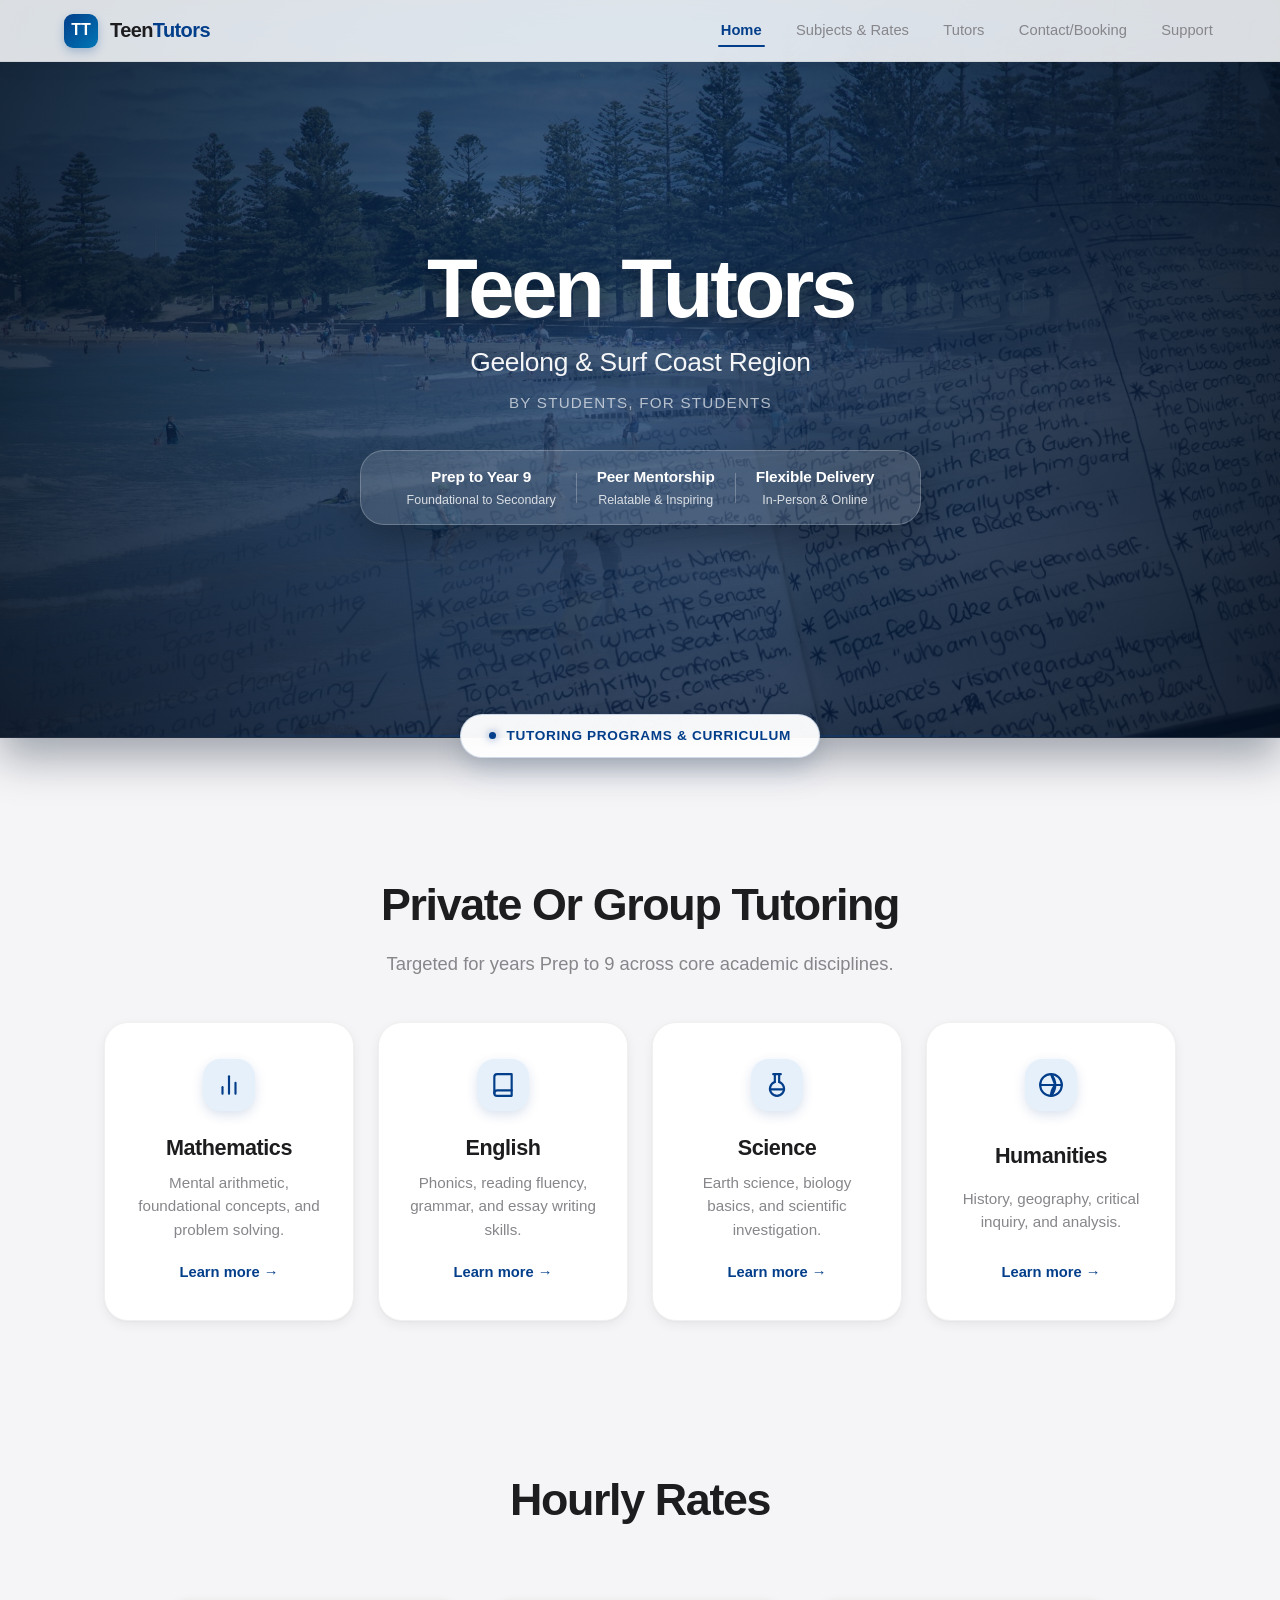
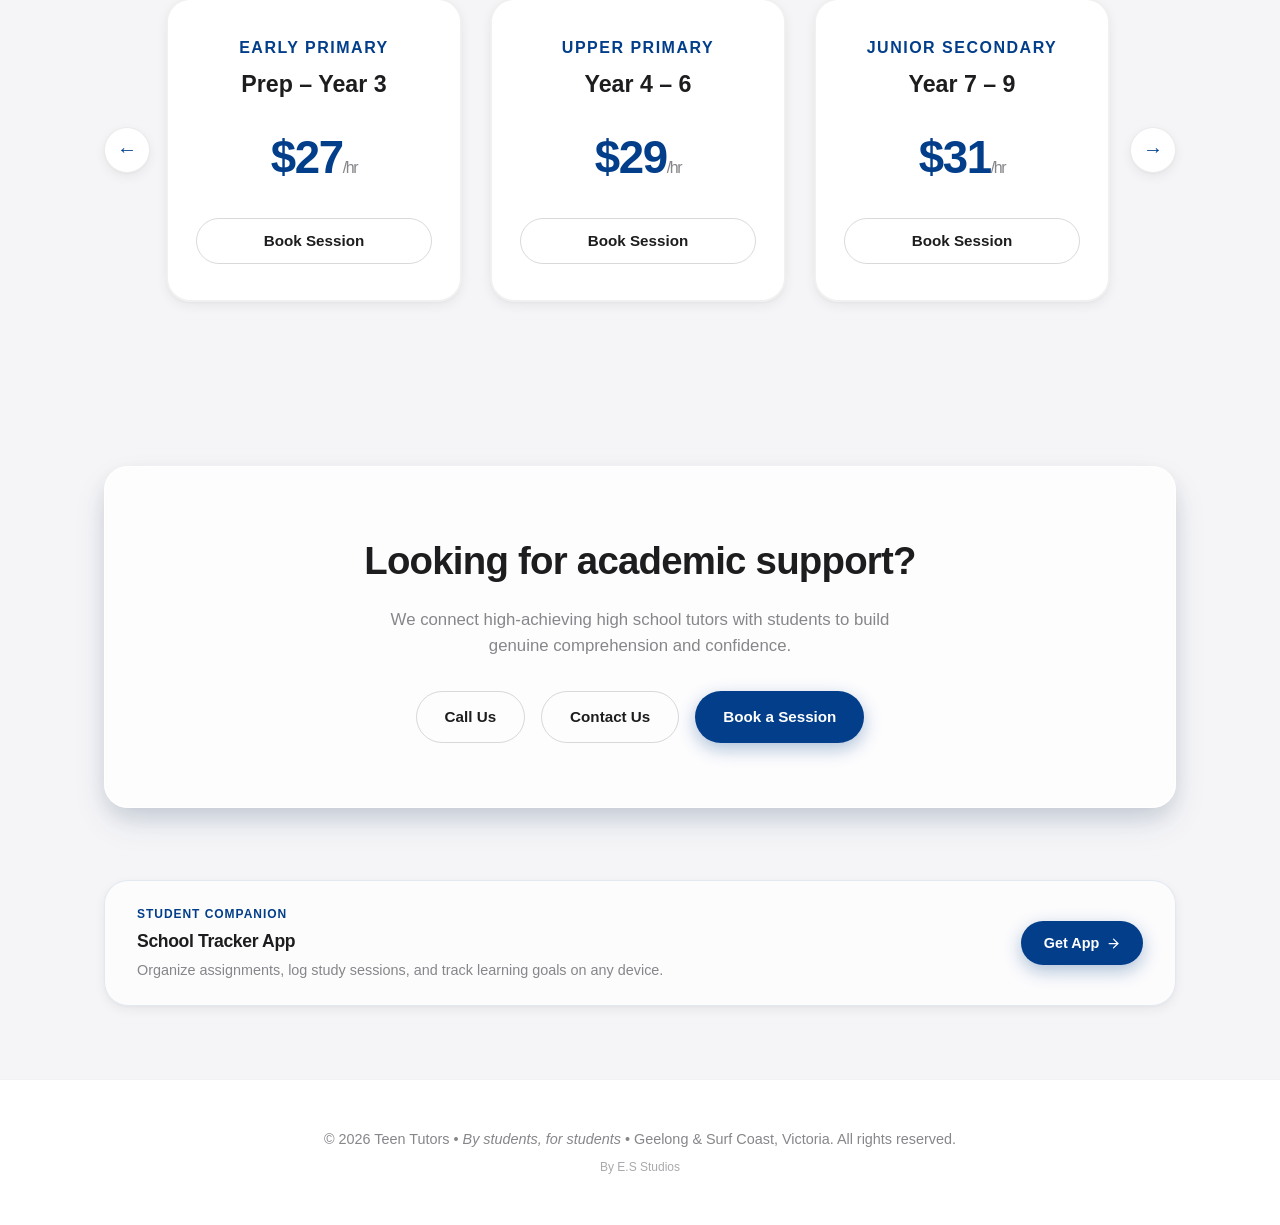
<file: index.html>
<!DOCTYPE html>
<html lang="en">
<head>
  <meta charset="UTF-8" />
  <meta name="viewport" content="width=device-width, initial-scale=1.0, viewport-fit=cover" />
  <meta name="theme-color" content="#ffffff" />
  <meta name="description" content="Teen Tutors - By students, for students. Private and group tutoring for years Prep to 9 in the Geelong & Surf Coast Region." />
  <title>Teen Tutors | Geelong & Surf Coast</title>
  
  <link rel="preload" as="image" href="storyline-time-limit.jpg" />
  <link rel="preload" as="image" href="6b6f5709-e9af-4224-b2c2-bf3aded32ff0.jpg" />

  <style>
    :root {
      --primary-blue: #023e8a;
      --primary-blue-hover: #012a5e;
      --primary-blue-light: #e6f0fa;
      --bg-color: #f5f5f7;
      --text-main: #1d1d1f;
      --text-muted: #86868b;
      --border-glass: rgba(255, 255, 255, 0.75);
      --glass-bg: rgba(255, 255, 255, 0.85);
      --white: #ffffff;
      --shadow-sm: 0 4px 12px rgba(0, 0, 0, 0.06), 0 1px 3px rgba(0, 0, 0, 0.04);
      --shadow-md: 0 16px 36px -4px rgba(2, 62, 138, 0.12), 0 10px 24px -2px rgba(0, 0, 0, 0.12);
      --shadow-lg: 0 28px 64px -8px rgba(2, 62, 138, 0.18), 0 20px 40px -4px rgba(0, 0, 0, 0.16);
      --radius-sm: 12px;
      --radius-md: 18px;
      --radius-lg: 24px;
      --radius-pill: 9999px;
      --font: -apple-system, BlinkMacSystemFont, "SF Pro Display", "SF Pro Text", "Segoe UI", Roboto, Helvetica, Arial, sans-serif;
    }

    *, *::before, *::after {
      box-sizing: border-box;
      margin: 0;
      padding: 0;
      -webkit-tap-highlight-color: transparent;
    }

    html { scroll-behavior: smooth; }

    body {
      font-family: var(--font);
      background-color: var(--bg-color);
      color: var(--text-main);
      line-height: 1.55;
      overflow-x: hidden;
      width: 100%;
      min-height: 100vh;
      display: flex;
      flex-direction: column;
      -webkit-font-smoothing: antialiased;
      -moz-osx-font-smoothing: grayscale;
      text-rendering: optimizeLegibility;
    }

    main {
      flex: 1 0 auto;
      width: 100%;
    }

    /* Single-Page Application View Routing */
    .view {
      display: none;
      opacity: 0;
      transform: translateY(12px);
      transition: opacity 0.4s cubic-bezier(0.16, 1, 0.3, 1), transform 0.4s cubic-bezier(0.16, 1, 0.3, 1);
      will-change: opacity, transform;
    }
    
    .view.active {
      display: block;
      opacity: 1;
      transform: translateY(0);
    }
    .navbar {
      position: fixed;
      top: 0; left: 0; right: 0;
      width: 100%;
      background: var(--glass-bg);
      backdrop-filter: blur(24px) saturate(180%);
      -webkit-backdrop-filter: blur(24px) saturate(180%);
      z-index: 1000;
      border-bottom: 1px solid rgba(0, 0, 0, 0.06);
      box-shadow: 0 4px 20px rgba(0, 0, 0, 0.05);
    }

    .nav-container {
      max-width: 1200px;
      margin: 0 auto;
      padding: 0.85rem 1.5rem;
      display: flex;
      justify-content: space-between;
      align-items: center;
    }

    .brand {
      display: flex; align-items: center; gap: 0.75rem;
      cursor: pointer; user-select: none;
    }

    .brand-icon {
      width: 34px; height: 34px;
      background: linear-gradient(135deg, #023e8a 0%, #0077b6 100%);
      border-radius: 9px; display: flex; align-items: center; justify-content: center;
      color: var(--white); font-weight: 800; font-size: 1rem;
      box-shadow: 0 4px 10px rgba(2, 62, 138, 0.25);
    }

    .brand-text { font-size: 1.25rem; font-weight: 700; color: var(--text-main); letter-spacing: -0.03em; }
    .brand-text .highlight { color: var(--primary-blue); }

    .nav-links { display: flex; gap: 1.75rem; list-style: none; align-items: center; }
    .nav-links a {
      text-decoration: none; color: var(--text-muted); font-weight: 500;
      font-size: 0.92rem; transition: color 0.2s ease; cursor: pointer;
      padding: 0.4rem 0.2rem; position: relative;
    }
    .nav-links a:hover, .nav-links a.active { color: var(--primary-blue); }
    .nav-links a.active { font-weight: 600; }
    .nav-links a.active::after {
      content: ""; position: absolute; bottom: -2px; left: 0; right: 0;
      height: 2px; background: var(--primary-blue); border-radius: 2px;
    }

    .nav-hamburger {
      display: none; background: transparent; border: none; cursor: pointer;
      padding: 0.5rem; border-radius: 8px; flex-direction: column; gap: 5px; z-index: 1100;
    }
    .nav-hamburger span {
      display: block; width: 22px; height: 2px; background-color: var(--text-main);
      border-radius: 2px; transition: transform 0.3s ease, opacity 0.3s ease;
    }
    .nav-hamburger.open span:nth-child(1) { transform: translateY(7px) rotate(45deg); }
    .nav-hamburger.open span:nth-child(2) { opacity: 0; }
    .nav-hamburger.open span:nth-child(3) { transform: translateY(-7px) rotate(-45deg); }

    .mobile-menu-drawer {
      display: none; position: fixed; top: 60px; left: 0; right: 0;
      background: rgba(255, 255, 255, 0.96); backdrop-filter: blur(28px) saturate(180%);
      -webkit-backdrop-filter: blur(28px) saturate(180%);
      border-bottom: 1px solid rgba(0, 0, 0, 0.08); padding: 1.5rem 2rem 2rem;
      flex-direction: column; gap: 1rem; box-shadow: 0 16px 36px rgba(0, 0, 0, 0.12);
      z-index: 999; transform: translateY(-10px); opacity: 0;
      transition: transform 0.3s cubic-bezier(0.16, 1, 0.3, 1), opacity 0.3s ease;
      will-change: transform, opacity;
    }
    .mobile-menu-drawer.open { display: flex; transform: translateY(0); opacity: 1; }
    .mobile-menu-drawer a {
      font-size: 1.15rem; font-weight: 600; color: var(--text-main);
      text-decoration: none; padding: 0.75rem 0.5rem; border-radius: 10px;
    }
    .mobile-menu-drawer a.active { color: var(--primary-blue); background: var(--primary-blue-light); }
    .hero {
      position: relative; min-height: 82vh; max-height: 850px;
      display: flex; align-items: center; justify-content: center; text-align: center;
      background-color: #031124; overflow: hidden; padding: 6.5rem 1.5rem 4.5rem;
      border-bottom: 1px solid rgba(255, 255, 255, 0.12); box-shadow: 0 20px 40px rgba(3, 17, 36, 0.35);
    }
    .hero::before {
      content: ""; position: absolute; inset: 0;
      background: url('storyline-time-limit.jpg') center/cover no-repeat;
      filter: saturate(35%) brightness(0.7);
      mask-image: linear-gradient(to top left, black 30%, transparent 75%);
      -webkit-mask-image: linear-gradient(to top left, black 30%, transparent 75%); z-index: 1;
    }
    .hero::after {
      content: ""; position: absolute; inset: 0;
      background: url('6b6f5709-e9af-4224-b2c2-bf3aded32ff0.jpg') center/cover no-repeat;
      filter: saturate(45%) brightness(0.75);
      mask-image: linear-gradient(to bottom right, black 30%, transparent 75%);
      -webkit-mask-image: linear-gradient(to bottom right, black 30%, transparent 75%); z-index: 2;
    }
    .hero-overlay {
      position: absolute; inset: 0;
      background: radial-gradient(circle at center, rgba(2, 62, 138, 0.45) 0%, rgba(3, 17, 36, 0.85) 100%); z-index: 3;
    }
    .hero-content { position: relative; z-index: 4; max-width: 850px; margin: 0 auto; padding: 1.5rem; }
    .hero h1 {
      color: var(--white); font-size: clamp(2.6rem, 7.5vw, 5.2rem); font-weight: 800;
      letter-spacing: -0.04em; line-height: 1.08; margin-bottom: 0.5rem;
      text-shadow: 0 4px 20px rgba(0, 0, 0, 0.35);
    }
    .hero .subtitle {
      color: rgba(255, 255, 255, 0.95); font-size: clamp(1.2rem, 3vw, 1.65rem);
      font-weight: 400; letter-spacing: -0.01em; margin-bottom: 0.5rem;
    }
    .hero-motto {
      color: rgba(255, 255, 255, 0.65); font-size: 0.95rem; font-weight: 500;
      letter-spacing: 0.08em; text-transform: uppercase; margin-bottom: 2.25rem;
    }
    
    .hero-feature-dock {
      display: inline-flex; align-items: center;
      background: rgba(255, 255, 255, 0.12); backdrop-filter: blur(20px) saturate(180%);
      -webkit-backdrop-filter: blur(20px) saturate(180%);
      border: 1px solid rgba(255, 255, 255, 0.22); border-radius: var(--radius-lg);
      padding: 0.85rem 1.6rem; box-shadow: 0 16px 36px rgba(0, 0, 0, 0.28); max-width: 100%;
    }
    .feature-item { display: flex; flex-direction: column; align-items: center; padding: 0 1.25rem; text-align: center; }
    .feature-label { color: var(--white); font-size: 0.96rem; font-weight: 700; letter-spacing: -0.01em; }
    .feature-sub { color: rgba(255, 255, 255, 0.8); font-size: 0.78rem; font-weight: 400; margin-top: 2px; }
    .feature-divider { width: 1px; height: 30px; background: rgba(255, 255, 255, 0.25); }

    .section-break-container {
      position: relative; width: 100%; display: flex; align-items: center; justify-content: center;
      margin-top: -24px; margin-bottom: 2.5rem; z-index: 10; padding: 0 1.5rem;
    }
    .section-break-line {
      position: absolute; top: 50%; left: 8%; right: 8%; height: 2px;
      background: linear-gradient(90deg, transparent 0%, rgba(2, 62, 138, 0.2) 20%, rgba(2, 62, 138, 0.55) 50%, rgba(2, 62, 138, 0.2) 80%, transparent 100%);
      transform: translateY(-50%); z-index: 1;
    }
    .section-break-badge {
      position: relative; z-index: 2; background: rgba(255, 255, 255, 0.96);
      backdrop-filter: blur(20px); -webkit-backdrop-filter: blur(20px);
      border: 1.5px solid rgba(2, 62, 138, 0.18); border-radius: var(--radius-pill);
      padding: 0.65rem 1.75rem; box-shadow: var(--shadow-md);
      display: inline-flex; align-items: center; gap: 0.65rem; color: var(--primary-blue);
      font-size: 0.85rem; font-weight: 700; letter-spacing: 0.05em; text-transform: uppercase;
    }
    .section-break-badge .break-dot { width: 7px; height: 7px; border-radius: 50%; background: var(--primary-blue); box-shadow: 0 0 8px rgba(2, 62, 138, 0.6); }

    .container { width: 100%; max-width: 1120px; margin: 0 auto; padding: 0 1.5rem; }
    .section { padding: 4.5rem 0; }
    .section-header { text-align: center; margin-bottom: 2.75rem; }
    .section-header h2 { font-size: clamp(2rem, 4.5vw, 2.8rem); letter-spacing: -0.03em; font-weight: 700; margin-bottom: 0.65rem; color: var(--text-main); }
    .section-header p { color: var(--text-muted); font-size: clamp(1rem, 2vw, 1.15rem); max-width: 650px; margin: 0 auto; }

    .grid-4 { display: grid; grid-template-columns: repeat(auto-fit, minmax(220px, 1fr)); gap: 1.5rem; }
    .grid-3 { display: grid; grid-template-columns: repeat(auto-fit, minmax(290px, 1fr)); gap: 1.75rem; }
    .subject-ribbon-stage {
      background: var(--white);
      border-radius: var(--radius-lg);
      border: 1px solid rgba(0, 0, 0, 0.07);
      box-shadow: var(--shadow-sm);
      overflow: hidden;
      margin-bottom: 3.5rem;
    }

    .subject-ribbon-layout {
      display: grid;
      grid-template-columns: 290px 1fr;
      min-height: 560px;
    }

    /* LEFT: Persistent Subject Ribbon Rail */
    .subject-ribbon {
      background: #fafafc;
      border-right: 1px solid rgba(0, 0, 0, 0.06);
      padding: 1.25rem 0.85rem;
      display: flex;
      flex-direction: column;
      gap: 0.35rem;
      user-select: none;
    }

    .ribbon-header {
      display: flex;
      align-items: center;
      justify-content: space-between;
      padding: 0.35rem 0.75rem 0.85rem;
      border-bottom: 1px solid rgba(0, 0, 0, 0.05);
      margin-bottom: 0.35rem;
    }

    .ribbon-header-title {
      font-size: 0.75rem;
      font-weight: 700;
      color: var(--text-muted);
      text-transform: uppercase;
      letter-spacing: 0.08em;
    }

    .ribbon-header-badge {
      font-size: 0.7rem;
      font-weight: 700;
      color: var(--primary-blue);
      background: var(--primary-blue-light);
      padding: 0.15rem 0.55rem;
      border-radius: var(--radius-pill);
    }

    .ribbon-item {
      display: flex;
      align-items: center;
      gap: 0.85rem;
      width: 100%;
      padding: 0.75rem 0.95rem;
      border-radius: var(--radius-sm);
      border: 1.5px solid transparent;
      background: transparent;
      cursor: pointer;
      text-align: left;
      position: relative;
      transition: all 0.22s cubic-bezier(0.16, 1, 0.3, 1);
      font-family: inherit;
    }

    .ribbon-item:hover {
      background: rgba(0, 0, 0, 0.035);
    }

    .ribbon-item:focus-visible {
      outline: 2px solid var(--primary-blue);
      outline-offset: 2px;
    }

    .ribbon-item.active {
      background: var(--white);
      border-color: var(--item-accent-border, rgba(2, 62, 138, 0.18));
      box-shadow: 0 4px 14px var(--item-accent-shadow, rgba(2, 62, 138, 0.08));
    }

    .ribbon-item.active::before {
      content: "";
      position: absolute;
      left: 0;
      top: 20%;
      bottom: 20%;
      width: 3.5px;
      border-radius: 0 4px 4px 0;
      background: var(--item-accent, var(--primary-blue));
    }

    .ribbon-item-icon {
      width: 34px;
      height: 34px;
      border-radius: 8px;
      display: flex;
      align-items: center;
      justify-content: center;
      flex-shrink: 0;
      background: rgba(0, 0, 0, 0.04);
      color: var(--text-muted);
      transition: all 0.2s ease;
    }

    .ribbon-item.active .ribbon-item-icon {
      background: var(--item-accent-bg, var(--primary-blue-light));
      color: var(--item-accent, var(--primary-blue));
    }

    .ribbon-item-text {
      display: flex;
      flex-direction: column;
      overflow: hidden;
    }

    .ribbon-item-name {
      font-size: 0.94rem;
      font-weight: 600;
      color: var(--text-main);
      line-height: 1.25;
      white-space: nowrap;
      text-overflow: ellipsis;
      overflow: hidden;
    }

    .ribbon-item.active .ribbon-item-name {
      color: var(--item-accent, var(--primary-blue));
      font-weight: 700;
    }

    .ribbon-item-meta {
      font-size: 0.74rem;
      color: var(--text-muted);
      margin-top: 2px;
    }

    /* RIGHT: Expanded Main Content Pane */
    .subject-display-pane {
      padding: clamp(1.75rem, 3.5vw, 2.75rem);
      display: flex;
      flex-direction: column;
      gap: 1.75rem;
      position: relative;
      min-height: 540px;
    }

    .subject-pane-content {
      opacity: 1;
      transform: translateX(0);
      transition: opacity 0.22s cubic-bezier(0.16, 1, 0.3, 1), transform 0.22s cubic-bezier(0.16, 1, 0.3, 1);
      display: flex;
      flex-direction: column;
      gap: 1.75rem;
    }

    .subject-pane-content.is-switching {
      opacity: 0;
      transform: translateX(10px);
    }

    .subject-context-crumb {
      display: inline-flex;
      align-items: center;
      gap: 0.45rem;
      font-size: 0.78rem;
      font-weight: 600;
      text-transform: uppercase;
      letter-spacing: 0.06em;
      color: var(--text-muted);
    }

    .subject-context-crumb .crumb-active {
      color: var(--primary-blue);
    }

    .subject-hero-banner {
      display: flex;
      flex-direction: column;
      gap: 0.65rem;
      padding-bottom: 1.5rem;
      border-bottom: 1px solid rgba(0, 0, 0, 0.06);
    }

    .subject-title-lockup {
      display: flex;
      align-items: center;
      gap: 0.85rem;
    }

    .subject-badge-icon {
      width: 44px;
      height: 44px;
      border-radius: var(--radius-sm);
      background: var(--primary-blue-light);
      color: var(--primary-blue);
      display: flex;
      align-items: center;
      justify-content: center;
      flex-shrink: 0;
    }

    .subject-hero-banner h2 {
      font-size: clamp(1.6rem, 3vw, 2.2rem);
      font-weight: 800;
      letter-spacing: -0.02em;
      color: var(--text-main);
      margin: 0;
    }

    .subject-tagline {
      font-size: 1.05rem;
      font-weight: 500;
      color: var(--primary-blue);
    }

    .subject-overview-p {
      font-size: 0.98rem;
      color: var(--text-muted);
      line-height: 1.6;
      max-width: 780px;
    }

    /* Strands Grid */
    .strands-section-header {
      display: flex;
      align-items: center;
      justify-content: space-between;
    }

    .strands-section-header h3 {
      font-size: 1.15rem;
      font-weight: 700;
      letter-spacing: -0.01em;
      color: var(--text-main);
    }

    .strands-grid {
      display: grid;
      grid-template-columns: repeat(auto-fit, minmax(260px, 1fr));
      gap: 1.25rem;
    }

    .strand-card {
      background: #fafafc;
      border: 1px solid rgba(0, 0, 0, 0.06);
      border-radius: var(--radius-md);
      padding: 1.4rem 1.35rem;
      display: flex;
      flex-direction: column;
      gap: 0.75rem;
      cursor: pointer;
      transition: all 0.28s cubic-bezier(0.16, 1, 0.3, 1);
    }

    .strand-card:hover {
      background: var(--white);
      border-color: rgba(2, 62, 138, 0.2);
      box-shadow: var(--shadow-md);
      transform: translateY(-3px);
    }

    .strand-top-meta {
      display: flex;
      justify-content: space-between;
      align-items: center;
    }

    .strand-year-pill {
      display: inline-block;
      background: rgba(2, 62, 138, 0.08);
      color: var(--primary-blue);
      font-size: 0.72rem;
      font-weight: 700;
      text-transform: uppercase;
      letter-spacing: 0.04em;
      padding: 0.22rem 0.65rem;
      border-radius: var(--radius-pill);
    }

    .strand-title {
      font-size: 1.15rem;
      font-weight: 700;
      color: var(--text-main);
      letter-spacing: -0.01em;
    }

    .strand-desc {
      font-size: 0.9rem;
      color: var(--text-muted);
      line-height: 1.5;
      display: -webkit-box;
      -webkit-line-clamp: 3;
      -webkit-box-orient: vertical;
      overflow: hidden;
    }

    .strand-action {
      margin-top: auto;
      padding-top: 0.5rem;
      display: inline-flex;
      align-items: center;
      gap: 0.4rem;
      font-size: 0.86rem;
      font-weight: 700;
      color: var(--primary-blue);
    }

    .strand-action svg {
      transition: transform 0.2s ease;
    }

    .strand-card:hover .strand-action svg {
      transform: translateX(3px);
    }
    .subject-guideline-note {
      max-width: 860px;
      margin: 2rem auto 0;
      padding: 1.35rem 1.85rem;
      background: rgba(255, 255, 255, 0.85);
      backdrop-filter: blur(16px);
      -webkit-backdrop-filter: blur(16px);
      border: 1px solid rgba(2, 62, 138, 0.12);
      border-left: 4px solid var(--primary-blue);
      border-radius: var(--radius-md);
      display: flex;
      gap: 1.25rem;
      align-items: flex-start;
      box-shadow: var(--shadow-sm);
    }

    .guideline-quote-icon {
      color: var(--primary-blue);
      opacity: 0.7;
      flex-shrink: 0;
      margin-top: 3px;
    }

    .guideline-quote-body {
      display: flex;
      flex-direction: column;
      gap: 0.45rem;
    }

    .guideline-text {
      font-size: 0.94rem;
      color: var(--text-main);
      font-style: italic;
      line-height: 1.6;
    }

    .guideline-author {
      font-size: 0.84rem;
      font-weight: 700;
      color: var(--primary-blue);
      letter-spacing: 0.02em;
    }

    .guideline-role {
      font-weight: 500;
      color: var(--text-muted);
    }

    /* Structured Learning & Pomodoro Grid */
    .session-structure-grid {
      display: grid;
      grid-template-columns: repeat(auto-fit, minmax(320px, 1fr));
      gap: 1.75rem;
      margin-top: 3.5rem;
    }

    .learning-science-card {
      background: var(--white);
      border-radius: var(--radius-lg);
      padding: 2.2rem 2rem;
      border: 1px solid rgba(0, 0, 0, 0.06);
      box-shadow: var(--shadow-sm);
      display: flex;
      flex-direction: column;
      justify-content: space-between;
      gap: 1.5rem;
    }

    .science-badge {
      display: inline-flex;
      align-items: center;
      gap: 0.5rem;
      background: var(--primary-blue-light);
      color: var(--primary-blue);
      font-size: 0.78rem;
      font-weight: 700;
      text-transform: uppercase;
      letter-spacing: 0.06em;
      padding: 0.35rem 0.85rem;
      border-radius: var(--radius-pill);
      margin-bottom: 0.85rem;
    }

    .pomodoro-cycle-row {
      display: flex;
      align-items: center;
      gap: 0.65rem;
      flex-wrap: wrap;
      margin: 1.25rem 0;
      padding: 0.9rem 1.1rem;
      background: #fafafc;
      border-radius: var(--radius-md);
      border: 1px solid rgba(0, 0, 0, 0.05);
    }

    .pomodoro-pill {
      padding: 0.4rem 0.8rem;
      border-radius: var(--radius-sm);
      font-size: 0.82rem;
      font-weight: 700;
      display: inline-flex;
      align-items: center;
      gap: 0.4rem;
    }

    .pomodoro-pill.work {
      background: #e6f0fa;
      color: #023e8a;
      border: 1px solid rgba(2, 62, 138, 0.15);
    }

    .pomodoro-pill.rest {
      background: #ecfdf5;
      color: #047857;
      border: 1px solid rgba(4, 120, 87, 0.15);
    }

    .pomodoro-pill.long-rest {
      background: #f5f3ff;
      color: #6d28d9;
      border: 1px solid rgba(109, 40, 217, 0.15);
    }

    .science-citations {
      margin-top: 1.25rem;
      padding-top: 1.25rem;
      border-top: 1px solid rgba(0, 0, 0, 0.06);
      display: flex;
      flex-direction: column;
      gap: 0.6rem;
    }

    .citation-link {
      display: inline-flex;
      align-items: center;
      gap: 0.45rem;
      font-size: 0.82rem;
      color: var(--primary-blue);
      text-decoration: none;
      font-weight: 600;
      line-height: 1.4;
    }

    .citation-link:hover {
      text-decoration: underline;
    }
    .bouncy-modal-overlay {
      position: fixed; inset: 0; background: rgba(0, 0, 0, 0.4);
      backdrop-filter: blur(8px); -webkit-backdrop-filter: blur(8px);
      z-index: 2000; display: flex; align-items: center; justify-content: center;
      padding: 1.5rem; opacity: 0; pointer-events: none;
      transition: opacity 0.3s ease;
      will-change: opacity;
    }
    .bouncy-modal-overlay.open { opacity: 1; pointer-events: auto; }
    
    .bouncy-modal-content {
      background: rgba(255, 255, 255, 0.95);
      backdrop-filter: blur(30px) saturate(200%); -webkit-backdrop-filter: blur(30px) saturate(200%);
      border-radius: var(--radius-lg); width: 100%; max-width: 600px; padding: 2.5rem;
      box-shadow: 0 40px 80px rgba(0,0,0,0.2); border: 1px solid rgba(255,255,255,0.4);
      transform: scale(0.85) translateY(40px) rotate(-2deg);
      transition: transform 0.6s cubic-bezier(0.34, 1.56, 0.64, 1);
      position: relative; max-height: 90vh; overflow-y: auto;
      will-change: transform;
    }
    .bouncy-modal-overlay.open .bouncy-modal-content {
      transform: scale(1) translateY(0) rotate(0);
    }

    .modal-close-btn {
      position: absolute; top: 1.5rem; right: 1.5rem; width: 36px; height: 36px;
      border-radius: 50%; background: rgba(0,0,0,0.05); border: none; cursor: pointer;
      display: flex; align-items: center; justify-content: center; color: var(--text-main);
      transition: all 0.2s ease;
    }
    .modal-close-btn:hover { background: rgba(0,0,0,0.1); transform: scale(1.1); }

    .modal-years {
      display: inline-block; background: var(--primary-blue-light); color: var(--primary-blue);
      font-size: 0.75rem; font-weight: 700; text-transform: uppercase; letter-spacing: 0.05em;
      padding: 0.3rem 0.75rem; border-radius: var(--radius-pill); margin-bottom: 1rem;
    }
    .modal-desc { font-size: 1.05rem; color: var(--text-main); margin-bottom: 1.25rem; line-height: 1.6; }
    .modal-quote {
      background: rgba(0,0,0,0.03); border-left: 3px solid var(--primary-blue);
      padding: 1.25rem; font-style: italic; color: #4a5c75; font-size: 0.95rem; margin-bottom: 1.5rem;
      border-radius: 0 8px 8px 0;
    }

    .tutor-assigned { margin-bottom: 1.5rem; }
    .tutor-assigned-label {
      display: block; font-size: 0.8rem; font-weight: 700; color: var(--text-muted);
      text-transform: uppercase; margin-bottom: 0.75rem;
    }
    .tutor-chip {
      display: inline-flex; align-items: center; gap: 0.5rem;
      background: var(--white); border: 1px solid rgba(0,0,0,0.1);
      padding: 0.25rem 0.85rem 0.25rem 0.25rem; border-radius: var(--radius-pill);
      font-size: 0.9rem; font-weight: 600; color: var(--text-main);
      box-shadow: 0 2px 6px rgba(0,0,0,0.04);
    }
    .tutor-chip.no-tutor {
      background: transparent; border: 1.5px dashed rgba(0,0,0,0.2);
      color: var(--text-muted); padding: 0.5rem 1rem; box-shadow: none; font-weight: 500;
    }
    .tutor-avatar {
      width: 28px; height: 28px; border-radius: 50%;
      background: var(--primary-blue); color: var(--white);
      display: flex; align-items: center; justify-content: center; font-size: 0.8rem;
    }
    
    .tutor-chip-interactive {
      transition: background-color 0.2s, border-color 0.2s, transform 0.2s;
    }
    .tutor-chip-interactive:hover {
      background: var(--primary-blue-light);
      border-color: rgba(2, 62, 138, 0.4);
      transform: translateY(-2px);
    }

    .pdf-link {
      display: inline-flex; align-items: center; gap: 0.5rem;
      font-size: 0.9rem; font-weight: 700; color: var(--primary-blue); text-decoration: none;
      background: rgba(2, 62, 138, 0.05); padding: 0.75rem 1.25rem; border-radius: var(--radius-sm);
      transition: background 0.2s;
    }
    .pdf-link:hover { background: rgba(2, 62, 138, 0.1); }

    .card {
      background: var(--white); border-radius: var(--radius-lg); padding: 2.25rem 1.75rem;
      box-shadow: var(--shadow-sm); border: 1px solid rgba(0, 0, 0, 0.06);
      transition: transform 0.28s cubic-bezier(0.16, 1, 0.3, 1), box-shadow 0.28s cubic-bezier(0.16, 1, 0.3, 1);
      display: flex; flex-direction: column; justify-content: space-between;
      will-change: transform, box-shadow;
    }
    .card:hover { transform: translateY(-5px); box-shadow: var(--shadow-md); }

    /* Interactive Rates Cards */
    .rate-card {
      border: 1.5px solid rgba(0, 0, 0, 0.07);
      transition: transform 0.28s cubic-bezier(0.16, 1, 0.3, 1), box-shadow 0.28s cubic-bezier(0.16, 1, 0.3, 1), border-color 0.28s ease;
    }
    .rate-card:hover {
      border-color: var(--primary-blue);
      box-shadow: 0 18px 42px -6px rgba(2, 62, 138, 0.18), 0 10px 20px -2px rgba(0, 0, 0, 0.08);
      transform: translateY(-6px);
    }
    .rate-card:hover .btn-outline {
      background: var(--primary-blue);
      color: var(--white);
      border-color: var(--primary-blue);
    }

    .card-discipline { text-align: center; align-items: center; }
    .discipline-icon {
      width: 52px; height: 52px; border-radius: var(--radius-md); background: var(--primary-blue-light);
      color: var(--primary-blue); display: flex; align-items: center; justify-content: center;
      margin-bottom: 1.25rem; box-shadow: 0 4px 12px rgba(2, 62, 138, 0.15);
    }
    .learn-more-link {
      display: inline-flex; align-items: center; gap: 0.35rem; margin-top: 1.2rem;
      font-size: 0.92rem; font-weight: 600; color: var(--primary-blue); text-decoration: none;
      cursor: pointer; transition: gap 0.2s ease, color 0.2s ease;
    }
    .learn-more-link:hover { color: var(--primary-blue-hover); gap: 0.55rem; }
    .card h3 { color: var(--text-main); font-size: 1.35rem; font-weight: 700; letter-spacing: -0.02em; margin-bottom: 0.4rem; }
    .card p { color: var(--text-muted); font-size: 0.95rem; }

    .btn {
      display: inline-flex; align-items: center; justify-content: center; gap: 0.5rem;
      padding: 0.85rem 1.75rem; border-radius: var(--radius-pill); font-weight: 600;
      font-size: 0.95rem; text-decoration: none;
      transition: transform 0.2s ease, background-color 0.2s ease, box-shadow 0.2s ease, border-color 0.2s ease;
      cursor: pointer; border: none; min-height: 44px; touch-action: manipulation;
    }
    .btn:active { transform: scale(0.98); }
    .btn-primary { background: var(--primary-blue); color: var(--white); box-shadow: 0 6px 18px rgba(2, 62, 138, 0.32); }
    .btn-primary:hover { background: var(--primary-blue-hover); box-shadow: 0 8px 24px rgba(2, 62, 138, 0.45); }
    .btn-outline { background: transparent; color: var(--text-main); border: 1.5px solid rgba(0, 0, 0, 0.15); }
    .btn-outline:hover { background: rgba(0, 0, 0, 0.05); border-color: rgba(0, 0, 0, 0.3); }

    .slider-wrapper { display: flex; align-items: center; gap: 1rem; position: relative; overflow: visible; }
    .slider-container {
      display: flex; gap: 1.75rem; overflow-x: auto; scroll-snap-type: x mandatory;
      scroll-behavior: smooth; padding: 2.75rem 1.5rem; margin: -1.5rem -1.5rem;
      scrollbar-width: none; -webkit-overflow-scrolling: touch; width: calc(100% + 3rem);
    }
    .slider-container::-webkit-scrollbar { display: none; }
    .slider-container .slide {
      flex: 0 0 calc(33.333% - 1.25rem); min-width: 270px; scroll-snap-align: center; text-align: center;
      background: var(--white); border-radius: var(--radius-lg); padding: 2.25rem 1.75rem;
      box-shadow: var(--shadow-sm); border: 2px solid rgba(0, 0, 0, 0.06);
      transition: transform 0.28s cubic-bezier(0.16, 1, 0.3, 1), box-shadow 0.28s cubic-bezier(0.16, 1, 0.3, 1), border-color 0.28s ease;
      display: flex; flex-direction: column; justify-content: space-between;
      will-change: transform, box-shadow, border-color;
    }
    .slider-container .slide:hover {
      transform: translateY(-6px); border-color: var(--primary-blue);
      box-shadow: 0 20px 48px -6px rgba(2, 62, 138, 0.22), 0 12px 24px -4px rgba(0, 0, 0, 0.12);
    }
    .slider-container .slide:hover .btn-outline {
      background: var(--primary-blue); color: var(--white); border-color: var(--primary-blue); box-shadow: 0 6px 18px rgba(2, 62, 138, 0.35);
    }
    .tier { font-size: 1rem; font-weight: 700; color: var(--primary-blue); text-transform: uppercase; letter-spacing: 1.5px; }
    .grades { font-size: 1.45rem; font-weight: 700; margin: 0.4rem 0 1.25rem; color: var(--text-main); }
    .price { font-size: 2.85rem; font-weight: 800; color: var(--primary-blue); letter-spacing: -0.03em; margin-bottom: 1.5rem; }
    .price span { font-size: 1rem; color: var(--text-muted); font-weight: 500; }
    .slider-btn {
      background: var(--white); border: 1px solid rgba(0, 0, 0, 0.08); width: 46px; height: 46px;
      border-radius: 50%; font-size: 1.25rem; cursor: pointer; box-shadow: var(--shadow-sm);
      display: flex; align-items: center; justify-content: center; transition: background 0.2s, transform 0.2s;
      color: var(--primary-blue); flex-shrink: 0;
    }
    .slider-btn:hover { background: #f0f4f9; transform: scale(1.05); }

    .glass {
      background: rgba(255, 255, 255, 0.8); backdrop-filter: blur(20px); -webkit-backdrop-filter: blur(20px);
      border: 1px solid var(--border-glass); border-radius: var(--radius-lg); padding: clamp(2.5rem, 5vw, 4rem) 1.5rem;
      text-align: center; box-shadow: var(--shadow-md);
    }
    .cta-box h2 { font-size: clamp(1.8rem, 4vw, 2.4rem); margin-bottom: 1rem; letter-spacing: -0.02em; }
    .cta-buttons { display: flex; justify-content: center; gap: 1rem; flex-wrap: wrap; }
    .section-app-subtle { padding: 0 0 4.5rem; }
    .app-subtle-card {
      background: rgba(255, 255, 255, 0.7); backdrop-filter: blur(18px); -webkit-backdrop-filter: blur(18px);
      border: 1px solid rgba(2, 62, 138, 0.1); border-radius: var(--radius-lg); padding: 1.5rem 2rem;
      display: flex; align-items: center; justify-content: space-between; gap: 1.5rem; box-shadow: var(--shadow-sm);
      transition: box-shadow 0.25s ease, transform 0.25s ease;
    }
    .app-subtle-card:hover { box-shadow: var(--shadow-md); transform: translateY(-2px); }
    .app-info-cluster { display: flex; flex-direction: column; gap: 0.25rem; text-align: left; }
    .app-badge-tag { font-size: 0.75rem; font-weight: 700; letter-spacing: 0.08em; text-transform: uppercase; color: var(--primary-blue); }
    .app-title { font-size: 1.1rem; font-weight: 700; color: var(--text-main); letter-spacing: -0.02em; }
    .app-desc { font-size: 0.9rem; color: var(--text-muted); }
    .app-subtle-btn { flex-shrink: 0; padding: 0.7rem 1.4rem; font-size: 0.9rem; gap: 0.4rem; }
    .profile-section {
      background: var(--white); border-radius: var(--radius-lg); padding: clamp(1.75rem, 3.5vw, 2.75rem);
      box-shadow: var(--shadow-md); margin: 0 auto 3.5rem; border: 1px solid rgba(0, 0, 0, 0.05);
      max-width: 920px;
    }
    .profile-grid { display: grid; grid-template-columns: 240px 1fr; gap: clamp(1.75rem, 3.5vw, 3rem); align-items: start; }
    .profile-image-container {
      border-radius: var(--radius-md); overflow: hidden;
      box-shadow: 0 16px 36px -8px rgba(2, 62, 138, 0.18), 0 10px 20px -6px rgba(0, 0, 0, 0.12);
      background: #f0f2f5; position: relative; width: 100%; max-width: 240px; margin: 0 auto;
      aspect-ratio: 1 / 1; display: flex; align-items: center; justify-content: center;
    }
    .profile-img { width: 100%; height: 100%; object-fit: cover; display: block; transition: transform 0.4s ease; }
    .profile-image-container:hover .profile-img { transform: scale(1.03); }
    .profile-header h2 { font-size: clamp(1.6rem, 2.5vw, 2rem); letter-spacing: -0.025em; margin-bottom: 0.15rem; color: var(--text-main); font-weight: 800; }
    .profile-title { font-size: 0.85rem; font-weight: 700; color: var(--primary-blue); text-transform: uppercase; letter-spacing: 1.5px; display: block; }
    .profile-divider { border: none; height: 1px; background: rgba(0, 0, 0, 0.06); margin: 0.85rem 0; }
    .profile-detail-group h3 { font-size: 0.78rem; text-transform: uppercase; letter-spacing: 0.08em; color: var(--text-muted); margin-bottom: 0.25rem; font-weight: 700; }
    .profile-detail-group p { font-size: 0.94rem; line-height: 1.55; color: var(--text-main); }
    .profile-contact-link {
      display: inline-flex; align-items: center; gap: 0.4rem; font-size: 0.92rem;
      font-weight: 700; color: var(--primary-blue); text-decoration: none; transition: color 0.2s;
    }
    .profile-contact-link:hover { color: var(--primary-blue-hover); text-decoration: underline; }

    .contact-card {
      background: var(--white); border-radius: var(--radius-lg); padding: clamp(2rem, 5vw, 3.5rem);
      box-shadow: var(--shadow-md); max-width: 720px; margin: 0 auto 4rem; border: 1px solid rgba(0, 0, 0, 0.05);
    }
    .form-group { margin-bottom: 1.4rem; text-align: left; }
    .form-group label { display: block; font-size: 0.9rem; font-weight: 600; color: var(--text-main); margin-bottom: 0.5rem; }
    .form-input, .form-select, .form-textarea {
      width: 100%; padding: 0.85rem 1.1rem; border: 1.5px solid rgba(0, 0, 0, 0.12);
      border-radius: var(--radius-sm); font-family: inherit; font-size: 1rem; background: #fafafc;
      color: var(--text-main); outline: none; transition: border-color 0.2s, background-color 0.2s;
    }
    .form-input:focus, .form-select:focus, .form-textarea:focus { border-color: var(--primary-blue); background: var(--white); }
    .booking-destination-hint {
      background: #f0f4f9; border-radius: var(--radius-sm); padding: 0.85rem 1rem; font-size: 0.85rem;
      color: #3b506d; margin-bottom: 1.5rem; display: flex; align-items: flex-start; gap: 0.6rem; line-height: 1.45;
    }
    .status-box { display: none; margin-top: 1.5rem; padding: 1.25rem 1.5rem; border-radius: var(--radius-md); text-align: center; line-height: 1.5; }
    .status-box.success { background: #e8f5e9; color: #1b5e20; border: 1px solid #c8e6c9; }
    .status-box.error { background: #ffebee; color: #c62828; border: 1px solid #ffcdd2; }

    .fade-on-scroll {
      opacity: 0; transform: translateY(32px);
      transition: opacity 0.85s cubic-bezier(0.16, 1, 0.3, 1), transform 0.85s cubic-bezier(0.16, 1, 0.3, 1);
      will-change: opacity, transform;
    }
    .fade-on-scroll.is-visible { opacity: 1; transform: translateY(0); }
    .delay-1 { transition-delay: 0.12s; }
    .delay-2 { transition-delay: 0.22s; }
    .delay-3 { transition-delay: 0.32s; }
    .delay-4 { transition-delay: 0.42s; }

    footer {
      text-align: center; padding: 3rem 1.5rem; color: var(--text-muted); font-size: 0.9rem;
      border-top: 1px solid rgba(0, 0, 0, 0.05); background: var(--white);
    }

    @media (max-width: 900px) {
      .subject-ribbon-layout {
        grid-template-columns: 1fr;
      }

      .subject-ribbon {
        flex-direction: row;
        overflow-x: auto;
        scroll-snap-type: x mandatory;
        padding: 0.75rem 1rem;
        gap: 0.5rem;
        border-right: none;
        border-bottom: 1px solid rgba(0, 0, 0, 0.06);
        -webkit-overflow-scrolling: touch;
        scrollbar-width: none;
      }

      .subject-ribbon::-webkit-scrollbar {
        display: none;
      }

      .ribbon-header {
        display: none;
      }

      .ribbon-item {
        flex: 0 0 auto;
        width: auto;
        padding: 0.55rem 0.95rem;
        scroll-snap-align: start;
        border-radius: var(--radius-pill);
      }

      .ribbon-item.active::before {
        display: none;
      }

      .ribbon-item.active {
        background: var(--item-accent, var(--text-main));
        border-color: var(--item-accent, var(--text-main));
      }

      .ribbon-item.active .ribbon-item-name {
        color: var(--white);
      }

      .ribbon-item.active .ribbon-item-icon {
        background: rgba(255, 255, 255, 0.22);
        color: var(--white);
      }

      .ribbon-item-meta {
        display: none;
      }
    }

    @media (max-width: 992px) {
      .profile-grid { grid-template-columns: 1fr; gap: 2.5rem; text-align: left; }
      .profile-image-container { max-width: 240px; }
      .slider-container .slide { flex: 0 0 calc(50% - 0.75rem); }
    }

    @media (max-width: 768px) {
      .nav-links { display: none; }
      .nav-hamburger { display: flex; }
      .hero { min-height: 75vh; padding-top: 5rem; }
      .hero-feature-dock { flex-direction: column; gap: 0.85rem; padding: 1.1rem 1.25rem; width: 100%; }
      .feature-divider { width: 80%; height: 1px; }
      .slider-container .slide { flex: 0 0 88%; }
      .slider-btn { display: none; }
      .cta-buttons { flex-direction: column; }
      .btn { width: 100%; }
      .app-subtle-card { flex-direction: column; align-items: flex-start; padding: 1.5rem; }
      .app-subtle-btn { width: 100%; }
    }

    @media (max-width: 480px) {
      .nav-container { padding: 0.75rem 1rem; }
      .card { padding: 1.75rem 1.25rem; }
      .profile-section { padding: 1.5rem; }
      .price { font-size: 2.4rem; }
    }
  </style>
</head>
<body>
  <header class="navbar">
    <div class="nav-container">
      <div class="brand" onclick="navigateTo('home')">
        <div class="brand-icon">TT</div>
        <span class="brand-text">Teen<span class="highlight">Tutors</span></span>
      </div>

      <ul class="nav-links">
        <li><a onclick="navigateTo('home')" class="nav-link active" data-target="home">Home</a></li>
        <li><a onclick="navigateTo('subjects')" class="nav-link" data-target="subjects">Subjects &amp; Rates</a></li>
        <li><a onclick="navigateTo('tutors')" class="nav-link" data-target="tutors">Tutors</a></li>
        <li><a onclick="navigateTo('contact')" class="nav-link" data-target="contact">Contact/Booking</a></li>
        <li><a onclick="navigateTo('support')" class="nav-link" data-target="support">Support</a></li>
      </ul>

      <button class="nav-hamburger" id="hamburgerBtn" aria-label="Toggle navigation menu" onclick="toggleMobileMenu()">
        <span></span><span></span><span></span>
      </button>
    </div>

    <nav class="mobile-menu-drawer" id="mobileDrawer">
      <a onclick="navigateMobile('home')" class="mobile-nav-link active" data-target="home">Home</a>
      <a onclick="navigateMobile('subjects')" class="mobile-nav-link" data-target="subjects">Subjects &amp; Rates</a>
      <a onclick="navigateMobile('tutors')" class="mobile-nav-link" data-target="tutors">Tutors &amp; Leadership</a>
      <a onclick="navigateMobile('contact')" class="mobile-nav-link" data-target="contact">Contact &amp; Booking</a>
      <a onclick="navigateMobile('support')" class="mobile-nav-link" data-target="support">Support</a>
    </nav>
  </header>

  <main id="app-container">

    <!-- HOME VIEW -->
    <div id="view-home" class="view active">
      <section class="hero">
        <div class="hero-overlay"></div>
        <div class="hero-content fade-on-scroll">
          <h1>Teen Tutors</h1>
          <p class="subtitle">Geelong &amp; Surf Coast Region</p>
          <p class="hero-motto">By students, for students</p>
          
          <div class="hero-feature-dock">
            <div class="feature-item">
              <span class="feature-label">Prep to Year 9</span>
              <span class="feature-sub">Foundational to Secondary</span>
            </div>
            <div class="feature-divider"></div>
            <div class="feature-item">
              <span class="feature-label">Peer Mentorship</span>
              <span class="feature-sub">Relatable &amp; Inspiring</span>
            </div>
            <div class="feature-divider"></div>
            <div class="feature-item">
              <span class="feature-label">Flexible Delivery</span>
              <span class="feature-sub">In-Person &amp; Online</span>
            </div>
          </div>
        </div>
      </section>

      <div class="section-break-container fade-on-scroll">
        <div class="section-break-line"></div>
        <div class="section-break-badge">
          <span class="break-dot"></span>
          <span>Tutoring Programs &amp; Curriculum</span>
        </div>
      </div>
      <section class="section disciplines">
        <div class="container">
          <div class="section-header fade-on-scroll">
            <h2>Private Or Group Tutoring</h2>
            <p>Targeted for years Prep to 9 across core academic disciplines.</p>
          </div>
          <div class="grid-4">
            <div class="card card-discipline fade-on-scroll delay-1">
              <div class="discipline-icon">
                <svg width="26" height="26" viewBox="0 0 24 24" fill="none" stroke="currentColor" stroke-width="2" stroke-linecap="round" stroke-linejoin="round"><line x1="18" y1="20" x2="18" y2="10"></line><line x1="12" y1="20" x2="12" y2="4"></line><line x1="6" y1="20" x2="6" y2="14"></line></svg>
              </div>
              <h3>Mathematics</h3>
              <p>Mental arithmetic, foundational concepts, and problem solving.</p>
              <a onclick="navigateToSubject('math')" class="learn-more-link">Learn more &rarr;</a>
            </div>
            
            <div class="card card-discipline fade-on-scroll delay-2">
              <div class="discipline-icon">
                <svg width="26" height="26" viewBox="0 0 24 24" fill="none" stroke="currentColor" stroke-width="2" stroke-linecap="round" stroke-linejoin="round"><path d="M4 19.5A2.5 2.5 0 0 1 6.5 17H20"></path><path d="M6.5 2H20v20H6.5A2.5 2.5 0 0 1 4 19.5v-15A2.5 2.5 0 0 1 6.5 2z"></path></svg>
              </div>
              <h3>English</h3>
              <p>Phonics, reading fluency, grammar, and essay writing skills.</p>
              <a onclick="navigateToSubject('english')" class="learn-more-link">Learn more &rarr;</a>
            </div>

            <div class="card card-discipline fade-on-scroll delay-3">
              <div class="discipline-icon">
                <svg width="26" height="26" viewBox="0 0 24 24" fill="none" stroke="currentColor" stroke-width="2" stroke-linecap="round" stroke-linejoin="round"><path d="M10 2v7.31"></path><path d="M14 9.3V2"></path><path d="M8.5 2h7"></path><path d="M14 9.3a6.5 6.5 0 1 1-4 0"></path><path d="M5.52 16h12.96"></path></svg>
              </div>
              <h3>Science</h3>
              <p>Earth science, biology basics, and scientific investigation.</p>
              <a onclick="navigateToSubject('science')" class="learn-more-link">Learn more &rarr;</a>
            </div>

            <div class="card card-discipline fade-on-scroll delay-4">
              <div class="discipline-icon">
                <svg width="26" height="26" viewBox="0 0 24 24" fill="none" stroke="currentColor" stroke-width="2" stroke-linecap="round" stroke-linejoin="round"><circle cx="12" cy="12" r="10"></circle><line x1="2" y1="12" x2="22" y2="12"></line><path d="M12 2a15.3 15.3 0 0 1 4 10 15.3 15.3 0 0 1-4 10 15.3 15.3 0 0 1 4-10z"></path></svg>
              </div>
              <h3>Humanities</h3>
              <p>History, geography, critical inquiry, and analysis.</p>
              <a onclick="navigateToSubject('humanities')" class="learn-more-link">Learn more &rarr;</a>
            </div>
          </div>
        </div>
      </section>

      <section class="section pricing">
        <div class="container">
          <div class="section-header fade-on-scroll">
            <h2>Hourly Rates</h2>
          </div>
          
          <div class="slider-wrapper fade-on-scroll">
            <button class="slider-btn" id="slideLeft" aria-label="Slide previous">&larr;</button>
            
            <div class="slider-container" id="pricingSlider">
              <div class="slide">
                <div>
                  <div class="tier">Early Primary</div>
                  <div class="grades">Prep &ndash; Year 3</div>
                </div>
                <div>
                  <div class="price">$27<span>/hr</span></div>
                  <button onclick="prefillAndBook('prep-3')" class="btn btn-outline" style="width: 100%;">Book Session</button>
                </div>
              </div>
              
              <div class="slide">
                <div>
                  <div class="tier">Upper Primary</div>
                  <div class="grades">Year 4 &ndash; 6</div>
                </div>
                <div>
                  <div class="price">$29<span>/hr</span></div>
                  <button onclick="prefillAndBook('year-4-6')" class="btn btn-outline" style="width: 100%;">Book Session</button>
                </div>
              </div>
              
              <div class="slide">
                <div>
                  <div class="tier">Junior Secondary</div>
                  <div class="grades">Year 7 &ndash; 9</div>
                </div>
                <div>
                  <div class="price">$31<span>/hr</span></div>
                  <button onclick="prefillAndBook('year-7-9')" class="btn btn-outline" style="width: 100%;">Book Session</button>
                </div>
              </div>
            </div>

            <button class="slider-btn" id="slideRight" aria-label="Slide next">&rarr;</button>
          </div>
        </div>
      </section>

      <section class="section how-it-works fade-on-scroll">
        <div class="container">
          <div class="cta-box glass">
            <h2>Looking for academic support?</h2>
            <p style="color: var(--text-muted); max-width: 550px; margin: 0 auto 2rem; font-size: 1.05rem;">We connect high-achieving high school tutors with students to build genuine comprehension and confidence.</p>
            <div class="cta-buttons">
              <a href="tel:0400000000" class="btn btn-outline">Call Us</a>
              <a onclick="navigateTo('contact')" class="btn btn-outline">Contact Us</a>
              <a onclick="navigateTo('contact')" class="btn btn-primary">Book a Session</a>
            </div>
          </div>
        </div>
      </section>

      <section class="section-app-subtle fade-on-scroll">
        <div class="container">
          <div class="app-subtle-card">
            <div class="app-info-cluster">
              <div class="app-badge-tag">Student Companion</div>
              <div class="app-title">School Tracker App</div>
              <p class="app-desc">Organize assignments, log study sessions, and track learning goals on any device.</p>
            </div>
            <button onclick="navigateTo('support')" class="btn btn-primary app-subtle-btn">
              <span>Get App</span>
              <svg width="15" height="15" viewBox="0 0 24 24" fill="none" stroke="currentColor" stroke-width="2" stroke-linecap="round" stroke-linejoin="round"><line x1="5" y1="12" x2="19" y2="12"></line><polyline points="12 5 19 12 12 19"></polyline></svg>
            </button>
          </div>
        </div>
      </section>
    </div>
    <div id="view-subjects" class="view" style="padding-top: 90px;">
      <section class="section">
        <div class="container">
          <div class="section-header fade-on-scroll">
            <h1 style="font-size: clamp(2.3rem, 5vw, 3.4rem); letter-spacing: -0.03em; margin-bottom: 0.5rem;">Curriculum &amp; Rates</h1>
            <p>Explore our targeted tutoring areas based on the 8 core concepts of the Victorian Curriculum (F-10).</p>
          </div>

          <div class="subject-ribbon-stage fade-on-scroll delay-1">
            <div class="subject-ribbon-layout">
              <!-- Persistent Left Subject Ribbon -->
              <nav class="subject-ribbon" id="subjectRibbonNav" aria-label="Curriculum Core Subjects">
                <div class="ribbon-header">
                  <span class="ribbon-header-title">Subjects</span>
                  <span class="ribbon-header-badge">8 Core</span>
                </div>
                <div id="ribbon-items-container" style="display: contents;">
                  <!-- Rendered by JS -->
                </div>
              </nav>

              <!-- Main Active Subject Area -->
              <div class="subject-display-pane" id="subjectDisplayPane">
                <div class="subject-pane-content" id="subjectPaneContent">
                  <!-- Rendered by JS -->
                </div>
              </div>
            </div>
          </div>

          <!-- Curriculum Guidance Note -->
          <div class="subject-guideline-note fade-on-scroll delay-2">
            <div class="guideline-quote-icon" aria-hidden="true">
              <svg width="22" height="22" viewBox="0 0 24 24" fill="currentColor">
                <path d="M14.017 21v-7.391c0-5.704 3.731-9.57 8.983-10.609l.995 2.151c-2.432.917-3.995 3.638-3.995 5.849h4v10h-9.983zm-14.017 0v-7.391c0-5.704 3.748-9.57 9-10.609l.996 2.151c-2.433.917-3.996 3.638-3.996 5.849h3.983v10h-9.983z"/>
              </svg>
            </div>
            <div class="guideline-quote-body">
              <p class="guideline-text">&ldquo;We align our tutoring with the Victorian Curriculum standards set for each year level, while recognising that every student learns at their own pace. Our commitment is to meet learners right where they are and build genuine confidence from there.&rdquo;</p>
              <div class="guideline-author">
                &mdash; Flynn Pretlove, <span class="guideline-role">Founder &amp; CEO</span>
              </div>
            </div>
          </div>

          <!-- Pricing Tier Cards in Australian Education Terms -->
          <div class="section-break-container fade-on-scroll delay-3" style="margin: 4rem 0 2.5rem;">
            <div class="section-break-line"></div>
            <div class="section-break-badge">
              <span class="break-dot"></span>
              <span>Tutoring Rates &amp; Packages</span>
            </div>
          </div>

          <div class="grid-3">
            <div class="card rate-card fade-on-scroll delay-1">
              <div>
                <span class="tier">Prep &ndash; Year 3</span>
                <h3 style="margin-top: 0.35rem;">Early Primary Foundations</h3>
                <p style="margin: 0.75rem 0 1.5rem;">Focusing on phonics, early reading fluency, number facts, and building strong study confidence.</p>
              </div>
              <div>
                <div class="price">$27 <span>/ hr</span></div>
                <button onclick="prefillAndBook('prep-3')" class="btn btn-outline" style="width: 100%;">Inquire for Early Primary</button>
              </div>
            </div>

            <div class="card rate-card fade-on-scroll delay-2">
              <div>
                <span class="tier">Year 4 &ndash; 6</span>
                <h3 style="margin-top: 0.35rem;">Upper Primary Mastery</h3>
                <p style="margin: 0.75rem 0 1.5rem;">Tackling multi-step mathematics, structured essay writing, and preparing for high school transitions.</p>
              </div>
              <div>
                <div class="price">$29 <span>/ hr</span></div>
                <button onclick="prefillAndBook('year-4-6')" class="btn btn-outline" style="width: 100%;">Inquire for Upper Primary</button>
              </div>
            </div>

            <div class="card rate-card fade-on-scroll delay-3">
              <div>
                <span class="tier">Year 7 &ndash; 9</span>
                <h3 style="margin-top: 0.35rem;">Junior Secondary Mastery</h3>
                <p style="margin: 0.75rem 0 1.5rem;">Targeted support in algebra, essay structure, scientific inquiry, and building disciplined exam routines.</p>
              </div>
              <div>
                <div class="price">$31 <span>/ hr</span></div>
                <button onclick="prefillAndBook('year-7-9')" class="btn btn-outline" style="width: 100%;">Inquire for Junior Secondary</button>
              </div>
            </div>
          </div>
          <div class="session-structure-grid fade-on-scroll delay-2">
            
            <!-- Flexible Session Time Structure -->
            <div class="learning-science-card">
              <div>
                <div class="science-badge">
                  <svg width="14" height="14" viewBox="0 0 24 24" fill="none" stroke="currentColor" stroke-width="2.5"><circle cx="12" cy="12" r="10"></circle><polyline points="12 6 12 12 16 14"></polyline></svg>
                  <span>Session Scheduling</span>
                </div>
                <h3 style="font-size: 1.4rem; font-weight: 800; letter-spacing: -0.02em; margin-bottom: 0.65rem; color: var(--text-main);">Session Duration &amp; Frequency</h3>
                <p style="color: var(--text-muted); font-size: 0.94rem; line-height: 1.6; margin-bottom: 1.25rem;">
                  Every student retains information differently. To support sustained progress without mental fatigue, we offer flexible session structures calibrated to each child's current learning stamina.
                </p>
                
                <div style="display: flex; flex-direction: column; gap: 0.85rem; margin-bottom: 1.25rem;">
                  <div style="background: #fafafc; border: 1px solid rgba(0,0,0,0.06); border-radius: var(--radius-sm); padding: 0.85rem 1rem;">
                    <strong style="color: var(--primary-blue); font-size: 0.92rem; display: block; margin-bottom: 0.2rem;">Custom Session Length</strong>
                    <span style="font-size: 0.86rem; color: var(--text-muted); line-height: 1.45;">Choose session times from <strong>30 minutes</strong> up to a total of <strong>4 hours per day</strong>.</span>
                  </div>
                  <div style="background: #fafafc; border: 1px solid rgba(0,0,0,0.06); border-radius: var(--radius-sm); padding: 0.85rem 1rem;">
                    <strong style="color: var(--primary-blue); font-size: 0.92rem; display: block; margin-bottom: 0.2rem;">Weekly Frequency</strong>
                    <span style="font-size: 0.86rem; color: var(--text-muted); line-height: 1.45;">Scheduled up to <strong>2 times a week</strong> (unless alternate arrangements or exam intensive schedules are requested).</span>
                  </div>
                </div>
              </div>
              
              <button onclick="navigateTo('contact')" class="btn btn-outline" style="width: 100%; font-size: 0.9rem;">Discuss Schedule Availability &rarr;</button>
            </div>

            <!-- The Pomodoro Technique & Cognitive Science -->
            <div class="learning-science-card" style="border-left: 4px solid var(--primary-blue);">
              <div>
                <div class="science-badge">
                  <svg width="14" height="14" viewBox="0 0 24 24" fill="none" stroke="currentColor" stroke-width="2.5"><path d="M12 2v4M12 18v4M4.93 4.93l2.83 2.83M16.24 16.24l2.83 2.83M2 12h4M18 12h4M4.93 19.07l2.83-2.83M16.24 7.76l2.83-2.83"></path></svg>
                  <span>Cognitive Science in Practice</span>
                </div>
                <h3 style="font-size: 1.4rem; font-weight: 800; letter-spacing: -0.02em; margin-bottom: 0.65rem; color: var(--text-main);">The Pomodoro Technique for Learning</h3>
                <p style="color: var(--text-muted); font-size: 0.94rem; line-height: 1.6;">
                  For optimal comprehension, sessions incorporate structured intervals based on the <strong>Pomodoro Technique</strong>. Students complete focused 25-minute study intervals separated by 5-minute micro-breaks. This 25/5 cycle is repeated sequentially prior to taking an extended 20 to 30-minute consolidation break during longer multi-hour sessions.
                </p>

                <!-- Visual Cycle Flow -->
                <div class="pomodoro-cycle-row">
                  <span class="pomodoro-pill work">25 min Focus Block</span>
                  <span style="color: var(--text-muted); font-size: 0.85rem;">&rarr;</span>
                  <span class="pomodoro-pill rest">5 min Brain Break</span>
                  <span style="color: var(--text-muted); font-size: 0.85rem;">&rarr;</span>
                  <span class="pomodoro-pill work">Repeat Cycle</span>
                  <span style="color: var(--text-muted); font-size: 0.85rem;">&rarr;</span>
                  <span class="pomodoro-pill long-rest">20&ndash;30 min Major Rest</span>
                </div>

                <!-- Billing Policy Notice -->
                <div style="background: #f0fdf4; border: 1px solid rgba(4, 120, 87, 0.2); border-radius: var(--radius-sm); padding: 0.85rem 1rem; margin: 1rem 0; display: flex; align-items: center; gap: 0.75rem;">
                  <div style="width: 22px; height: 22px; border-radius: 50%; background: #059669; color: #ffffff; display: flex; align-items: center; justify-content: center; flex-shrink: 0; font-size: 0.78rem; font-weight: 800;">✓</div>
                  <div style="font-size: 0.88rem; color: #065f46; line-height: 1.45;">
                    <strong>Zero Charge for Breaks:</strong> You are strictly billed for active learning time. All cognitive reset intervals and study breaks are 100% complimentary.
                  </div>
                </div>

                <div style="font-size: 0.88rem; color: var(--text-main); line-height: 1.6;">
                  <strong>Why structured breaks work:</strong>
                  <ul style="margin: 0.4rem 0 0 1.2rem; color: var(--text-muted);">
                    <li><strong>Cognitive Load Reduction:</strong> Prevents mental saturation and working memory overload (Sweller&rsquo;s Cognitive Load Theory).</li>
                    <li><strong>Memory Consolidation:</strong> Rest intervals give synaptic pathways time to encode new knowledge into long-term recall.</li>
                    <li><strong>Sustained Motivation:</strong> Clinical reviews show a significant reduction in student burnout and executive function fatigue.</li>
                  </ul>
                </div>

                <div class="science-citations">
                  <span style="font-size: 0.76rem; text-transform: uppercase; letter-spacing: 0.05em; font-weight: 700; color: var(--text-muted);">Scientific Research &amp; Clinical Studies:</span>
                  <a href="https://pmc.ncbi.nlm.nih.gov/articles/PMC12532815/" target="_blank" rel="noopener noreferrer" class="citation-link">
                    <svg width="14" height="14" viewBox="0 0 24 24" fill="none" stroke="currentColor" stroke-width="2"><path d="M14 2H6a2 2 0 0 0-2 2v16a2 2 0 0 0 2 2h12a2 2 0 0 0 2-2V8z"></path><polyline points="14 2 14 8 20 8"></polyline><line x1="16" y1="13" x2="8" y2="13"></line><line x1="16" y1="17" x2="8" y2="17"></line></svg>
                    <span>PMC Systematic Review: Efficacy of Pomodoro Interventions in Sustained Focus &amp; Fatigue Reduction (NIH / NLM)</span>
                  </a>
                </div>
              </div>
            </div>

          </div>

          <!-- Explanation: What is the Victorian F-10 Curriculum? -->
          <div class="card fade-on-scroll delay-2" style="margin-top: 2rem; background: var(--white); border-left: 4px solid var(--primary-blue); padding: 2.2rem 2rem;">
            <div class="science-badge" style="width: fit-content;">
              <svg width="14" height="14" viewBox="0 0 24 24" fill="none" stroke="currentColor" stroke-width="2"><circle cx="12" cy="12" r="10"></circle><line x1="12" y1="16" x2="12" y2="12"></line><line x1="12" y1="8" x2="12.01" y2="8"></line></svg>
              <span>Educational Framework</span>
            </div>
            <h3 style="font-size: 1.4rem; font-weight: 800; letter-spacing: -0.02em; margin-bottom: 0.65rem; color: var(--text-main);">What is the Victorian Curriculum F&ndash;10?</h3>
            <p style="color: var(--text-muted); font-size: 0.95rem; line-height: 1.65; margin-bottom: 1rem;">
              In the Victorian school system, <strong>F&ndash;10</strong> stands for <strong>Foundation through to Year 10</strong>. In Victoria, the Foundation year is commonly known as <strong>Prep</strong>. Developed by the <em>Victorian Curriculum and Assessment Authority (VCAA)</em>, the F&ndash;10 framework defines the essential knowledge and skills every Victorian student must develop across their primary and junior secondary schooling before transitioning to senior secondary certificate pathways (such as the VCE, VCE Vocational Major, or VPC in Years 11 and 12).
            </p>
            <p style="color: var(--text-muted); font-size: 0.95rem; line-height: 1.65; margin-bottom: 1.25rem;">
              At Teen Tutors, we align our lesson plans directly against the VCAA F&ndash;10 scope and sequence documents. This guarantees that your child is working on the exact capabilities, problem-solving rubrics, and content standards tested by their school teachers throughout Geelong and the Surf Coast.
            </p>
            <div>
              <a href="https://victoriancurriculum.vcaa.vic.edu.au/" target="_blank" rel="noopener noreferrer" class="citation-link" style="font-size: 0.9rem;">
                <svg width="15" height="15" viewBox="0 0 24 24" fill="none" stroke="currentColor" stroke-width="2"><path d="M18 13v6a2 2 0 0 1-2 2H5a2 2 0 0 1-2-2V8a2 2 0 0 1 2-2h6"></path><polyline points="15 3 21 3 21 9"></polyline><line x1="10" y1="14" x2="21" y2="3"></line></svg>
                <span>Visit the Official VCAA Victorian Curriculum Portal</span>
              </a>
            </div>
          </div>

        </div>
      </section>
    </div>
    <div id="view-tutors" class="view" style="padding-top: 90px;">
      <section class="section">
        <div class="container">
          <div class="section-header fade-on-scroll" style="text-align: left; margin-bottom: 2rem;">
            <h1 style="font-size: clamp(2.3rem, 5vw, 3.4rem); letter-spacing: -0.03em;">Leadership &amp; Team</h1>
            <p style="margin: 0;">Meet the high-achieving student leaders empowering our Geelong learners.</p>
          </div>

          <div id="tutor-flynn-pretlove" class="profile-section fade-on-scroll delay-1">
            <div class="profile-grid">
              
              <div class="profile-image-container">
                <img 
                  src="FP!!!@@@.png" 
                  alt="Flynn Pretlove" 
                  class="profile-img"
                  loading="lazy"
                  decoding="async"
                  onerror="this.onerror=null; this.src='FP!!!@@@.jpg';" 
                />
              </div>

              <div class="profile-content">
                <div class="profile-header">
                  <h2>Flynn Pretlove</h2>
                  <span class="profile-title">CEO &amp; Founder</span>
                </div>

                <hr class="profile-divider" />

                <div class="profile-detail-group">
                  <h3>Education</h3>
                  <p>Iona College Geelong (Year 10)</p>
                </div>

                <hr class="profile-divider" />

                <div class="profile-detail-group">
                  <h3>Subject Expertise</h3>
                  <p>Mathematics &amp; Humanities</p>
                </div>

                <hr class="profile-divider" />

                <div class="profile-detail-group">
                  <h3>About</h3>
                  <p>
                    Growing up with three brothers (two younger!), I've learned heaps of patience and how to explain tricky topics so they actually click. I really enjoy helping younger students build confidence and feel good about school.
                  </p>
                  <p style="margin-top: 0.65rem;">
                    Outside of tutoring, I play competitive basketball, follow the AFL, and have always loved problem-solving in maths competitions.
                  </p>
                </div>

                <hr class="profile-divider" />

                <div class="profile-detail-group">
                  <h3>Direct Contact</h3>
                  <a href="mailto:placeholder@email.com" class="profile-contact-link">
                    <span>Email Flynn Pretlove</span>
                    <svg width="18" height="18" viewBox="0 0 24 24" fill="none" stroke="currentColor" stroke-width="2" stroke-linecap="round" stroke-linejoin="round"><line x1="5" y1="12" x2="19" y2="12"></line><polyline points="12 5 19 12 12 19"></polyline></svg>
                  </a>
                </div>

              </div>
            </div>
          </div>
        </div>
      </section>
    </div>
    <div id="view-contact" class="view" style="padding-top: 90px;">
      <section class="section">
        <div class="container">
          <div class="section-header fade-on-scroll">
            <h1 style="font-size: clamp(2.3rem, 5vw, 3.4rem); letter-spacing: -0.03em;">Contact &amp; Book a Session</h1>
            <p>Tell us about your student's learning goals. We will match you with the right tutor in the Geelong and Surf Coast region.</p>
          </div>

          <div class="contact-card fade-on-scroll delay-1">
            <div class="booking-destination-hint">
              <svg width="20" height="20" viewBox="0 0 24 24" fill="none" stroke="currentColor" stroke-width="2" stroke-linecap="round" stroke-linejoin="round" style="flex-shrink: 0; margin-top: 2px;"><circle cx="12" cy="12" r="10"></circle><line x1="12" y1="16" x2="12" y2="12"></line><line x1="12" y1="8" x2="12.01" y2="8"></line></svg>
              <span><strong>How inquiries work:</strong> Submissions are sent straight to our team. Submitting this form compiles your details and prepares a direct email inquiry for Flynn Pretlove.</span>
            </div>

            <form id="contactForm" onsubmit="handleFormSubmit(event)">
              <div class="form-group">
                <label for="parentName">Parent or Guardian Name</label>
                <input type="text" id="parentName" name="parentName" class="form-input" placeholder="e.g. Sarah Jenkins" required />
              </div>

              <div class="form-group">
                <label for="contactEmail">Email Address</label>
                <input type="email" id="contactEmail" name="contactEmail" class="form-input" placeholder="e.g. sarah@example.com" required />
              </div>

              <div class="form-group">
                <label for="studentYear">Student Year Level</label>
                <select id="studentYear" name="studentYear" class="form-select" required>
                  <option value="" disabled selected>Select Year Level</option>
                  <option value="prep-3">Early Primary: Prep &ndash; Year 3 ($27/hr)</option>
                  <option value="year-4-6">Upper Primary: Year 4 &ndash; 6 ($29/hr)</option>
                  <option value="year-7-9">Junior Secondary: Year 7 &ndash; 9 ($31/hr)</option>
                </select>
              </div>

              <div class="form-group">
                <label for="subjectSelect">Primary Subject Focus</label>
                <select id="subjectSelect" name="subjectSelect" class="form-select" required>
                  <option value="" disabled selected>Choose Focus Subject</option>
                  <option value="maths">Mathematics</option>
                  <option value="english">English &amp; Writing</option>
                  <option value="science">Science</option>
                  <option value="humanities">Humanities</option>
                  <option value="general">Comprehensive General Support</option>
                </select>
              </div>

              <div class="form-group">
                <label for="notes">Student Goals or Specific Areas for Improvement</label>
                <textarea id="notes" name="notes" class="form-textarea" rows="4" placeholder="Let us know what topics or challenges you would like us to work on..."></textarea>
              </div>

              <button type="submit" id="submitBtn" class="btn btn-primary" style="width: 100%; font-size: 1rem; padding: 1rem;">
                Submit Tutoring Inquiry
              </button>
            </form>

            <div id="formSuccessNotice" class="status-box success">
              <h3 style="margin-bottom: 0.5rem; font-size: 1.25rem;">Inquiry Received!</h3>
              <p id="successSummaryText">Thank you! Your inquiry has been registered. We will review your student's goals and reach out to you within 24 hours.</p>
              <div style="margin-top: 1.25rem;">
                <button onclick="resetBookingForm()" class="btn btn-outline" style="font-size: 0.88rem; padding: 0.5rem 1.2rem;">Send Another Inquiry</button>
              </div>
            </div>

            <!-- Parent Account Note -->
            <div class="account-feature-note" style="margin-top: 2.5rem; padding: 1.5rem; background: rgba(2, 62, 138, 0.03); border: 1px solid rgba(2, 62, 138, 0.1); border-radius: var(--radius-md); display: flex; gap: 1rem; align-items: flex-start; text-align: left;">
              <div style="flex-shrink: 0; background: var(--white); color: var(--primary-blue); padding: 0.6rem; border-radius: 50%; box-shadow: 0 4px 12px rgba(0,0,0,0.06);">
                <svg width="22" height="22" viewBox="0 0 24 24" fill="none" stroke="currentColor" stroke-width="2" stroke-linecap="round" stroke-linejoin="round"><path d="M17 21v-2a4 4 0 0 0-4-4H5a4 4 0 0 0-4 4v2"></path><circle cx="9" cy="7" r="4"></circle><path d="M23 21v-2a4 4 0 0 0-3-3.87"></path><path d="M16 3.13a4 4 0 0 1 0 7.75"></path></svg>
              </div>
              <div>
                <h4 style="font-size: 0.95rem; font-weight: 700; color: var(--text-main); margin-bottom: 0.3rem;">Parent &amp; Student Accounts</h4>
                <p style="font-size: 0.88rem; color: var(--text-muted); line-height: 1.5; margin: 0;">Registering for an account allows you to securely save your child's details, streamline automatic session bookings, and seamlessly add multiple students into one central dashboard.</p>
              </div>
            </div>

          </div>
        </div>
      </section>
    </div>
    <div id="view-support" class="view" style="padding-top: 90px;">
      <section class="section">
        <div class="container">
          <div class="section-header fade-on-scroll">
            <h1 style="font-size: clamp(2.3rem, 5vw, 3.4rem); letter-spacing: -0.03em; margin-bottom: 0.5rem;">Support &amp; Student Hub</h1>
            <p>Access our student companion app, study resources, and academic assistance.</p>
          </div>

          <div class="card fade-on-scroll delay-1" style="background: linear-gradient(135deg, #ffffff 0%, #f0f5fc 100%); border: 2px solid rgba(2, 62, 138, 0.15); box-shadow: var(--shadow-lg); padding: clamp(2rem, 4vw, 3.5rem); margin-bottom: 3rem;">
            <div style="display: flex; flex-direction: column; gap: 1.25rem;">
              <div style="display: inline-flex; align-items: center; gap: 0.5rem; background: var(--primary-blue-light); color: var(--primary-blue); border-radius: var(--radius-pill); padding: 0.35rem 1rem; width: fit-content; font-size: 0.82rem; font-weight: 700; text-transform: uppercase; letter-spacing: 0.05em;">
                <svg width="14" height="14" viewBox="0 0 24 24" fill="none" stroke="currentColor" stroke-width="2.5"><rect x="5" y="2" width="14" height="20" rx="2" ry="2"></rect><line x1="12" y1="18" x2="12.01" y2="18"></line></svg>
                <span>Official Companion Web App</span>
              </div>
              
              <h2 style="font-size: clamp(1.8rem, 3.5vw, 2.5rem); letter-spacing: -0.02em; color: var(--text-main);">School Tracker</h2>
              
              <p style="color: var(--text-muted); font-size: 1.1rem; max-width: 700px; line-height: 1.6;">
                Built specifically for Geelong &amp; Surf Coast students to track homework deadlines, organize assessment tasks, log tutoring notes, and monitor subject milestones on any phone, tablet, or laptop.
              </p>

              <div style="display: flex; gap: 1rem; flex-wrap: wrap; margin-top: 0.75rem;">
                <a href="https://ellsull10-sys.github.io/School-tracker/index.html" target="_blank" rel="noopener noreferrer" class="btn btn-primary" style="padding: 0.95rem 2rem; font-size: 1rem;">
                  <span>Launch School Tracker</span>
                  <svg width="16" height="16" viewBox="0 0 24 24" fill="none" stroke="currentColor" stroke-width="2.2" stroke-linecap="round" stroke-linejoin="round"><line x1="7" y1="17" x2="17" y2="7"></line><polyline points="7 7 17 7 17 17"></polyline></svg>
                </a>
                <button onclick="navigateTo('contact')" class="btn btn-outline" style="padding: 0.95rem 1.8rem;">
                  Need App Assistance?
                </button>
              </div>

              <div style="margin-top: 1.5rem; padding-top: 1.5rem; border-top: 1px solid rgba(0, 0, 0, 0.08); display: grid; grid-template-columns: repeat(auto-fit, minmax(240px, 1fr)); gap: 1.25rem;">
                <div style="background: rgba(255, 255, 255, 0.7); border-radius: var(--radius-sm); padding: 1.1rem; border: 1px solid rgba(0,0,0,0.05);">
                  <strong style="color: var(--text-main); font-size: 0.92rem; display: block; margin-bottom: 0.3rem;">iPhone / iPad Setup</strong>
                  <span style="font-size: 0.85rem; color: var(--text-muted); line-height: 1.45; display: block;">Open the tracker in Safari, tap the <strong>Share</strong> button, then select <strong>Add to Home Screen</strong> for a full app experience.</span>
                </div>
                <div style="background: rgba(255, 255, 255, 0.7); border-radius: var(--radius-sm); padding: 1.1rem; border: 1px solid rgba(0,0,0,0.05);">
                  <strong style="color: var(--text-main); font-size: 0.92rem; display: block; margin-bottom: 0.3rem;">Android / Chrome Setup</strong>
                  <span style="font-size: 0.85rem; color: var(--text-muted); line-height: 1.45; display: block;">Open the link in Chrome, tap the <strong>three dots (&vellip;)</strong> menu at the top right, and choose <strong>Install App</strong> or <strong>Add to Home screen</strong>.</span>
                </div>
              </div>
            </div>
          </div>

          <div class="grid-3">
            <div class="card fade-on-scroll delay-1">
              <div>
                <div class="discipline-icon" style="margin-bottom: 1rem;">
                  <svg width="24" height="24" viewBox="0 0 24 24" fill="none" stroke="currentColor" stroke-width="2" stroke-linecap="round" stroke-linejoin="round"><rect x="3" y="4" width="18" height="18" rx="2" ry="2"></rect><line x1="16" y1="2" x2="16" y2="6"></line><line x1="8" y1="2" x2="8" y2="6"></line><line x1="3" y1="10" x2="21" y2="10"></line></svg>
                </div>
                <h3>Session Scheduling</h3>
                <p style="margin: 0.5rem 0 1.25rem;">Need to reschedule a session or adjust your weekly lesson time? Reach out directly with at least 24 hours notice.</p>
              </div>
              <button onclick="navigateTo('contact')" class="btn btn-outline" style="width: 100%;">Message Team</button>
            </div>

            <div class="card fade-on-scroll delay-2">
              <div>
                <div class="discipline-icon" style="margin-bottom: 1rem;">
                  <svg width="24" height="24" viewBox="0 0 24 24" fill="none" stroke="currentColor" stroke-width="2" stroke-linecap="round" stroke-linejoin="round"><path d="M14 2H6a2 2 0 0 0-2 2v16a2 2 0 0 0 2 2h12a2 2 0 0 0 2-2V8z"></path><polyline points="14 2 14 8 20 8"></polyline><line x1="16" y1="13" x2="8" y2="13"></line><line x1="16" y1="17" x2="8" y2="17"></line></svg>
                </div>
                <h3>Curriculum &amp; Practice</h3>
                <p style="margin: 0.5rem 0 1.25rem;">Looking for extra problem sheets, practice essays, or test revision material between tutoring sessions?</p>
              </div>
              <button onclick="navigateTo('contact')" class="btn btn-outline" style="width: 100%;">Request Worksheets</button>
            </div>

            <div class="card fade-on-scroll delay-3">
              <div>
                <div class="discipline-icon" style="margin-bottom: 1rem;">
                  <svg width="24" height="24" viewBox="0 0 24 24" fill="none" stroke="currentColor" stroke-width="2" stroke-linecap="round" stroke-linejoin="round"><path d="M20 21v-2a4 4 0 0 0-4-4H8a4 4 0 0 0-4 4v2"></path><circle cx="12" cy="7" r="4"></circle></svg>
                </div>
                <h3>Tutor Consultation</h3>
                <p style="margin: 0.5rem 0 1.25rem;">Want to discuss your student's report card or term goals with Flynn Pretlove and the leadership team?</p>
              </div>
              <a href="mailto:placeholder@email.com" class="btn btn-outline" style="width: 100%; text-decoration: none;">Email Flynn &rarr;</a>
            </div>
          </div>

        </div>
      </section>
    </div>

  </main>

  <footer>
    <div class="container">
      <p>&copy; 2026 Teen Tutors &bull; <em>By students, for students</em> &bull; Geelong &amp; Surf Coast, Victoria. All rights reserved.</p>
      <p style="font-size: 0.75rem; margin-top: 0.5rem; opacity: 0.7;">By E.S Studios</p>
    </div>
  </footer>

  <!-- BOUNCY MODAL OVERLAY -->
  <div class="bouncy-modal-overlay" id="subjectModalOverlay" onclick="closeSubjectModal(event)">
    <div class="bouncy-modal-content" id="subjectModalContent">
      <button class="modal-close-btn" aria-label="Close details" onclick="closeSubjectModal(event, true)">
        <svg width="20" height="20" viewBox="0 0 24 24" fill="none" stroke="currentColor" stroke-width="2.5" stroke-linecap="round" stroke-linejoin="round"><line x1="18" y1="6" x2="6" y2="18"></line><line x1="6" y1="6" x2="18" y2="18"></line></svg>
      </button>
      <div id="modal-body-injection">
        <!-- Injected via JS -->
      </div>
    </div>
  </div>
  <script>
    /* Global router for Single-Page navigation */
    function navigateTo(targetView) {
      const views = document.querySelectorAll('.view');
      views.forEach(view => {
        view.classList.remove('active');
      });

      const activeView = document.getElementById('view-' + targetView);
      if (activeView) {
        activeView.classList.add('active');
      }

      const desktopLinks = document.querySelectorAll('.nav-link');
      desktopLinks.forEach(link => {
        link.classList.toggle('active', link.getAttribute('data-target') === targetView);
      });

      const mobileLinks = document.querySelectorAll('.mobile-nav-link');
      mobileLinks.forEach(link => {
        link.classList.toggle('active', link.getAttribute('data-target') === targetView);
      });

      window.scrollTo({ top: 0, behavior: 'smooth' });

      setTimeout(() => { triggerScrollAnimations(); }, 50);
    }

    function prefillAndBook(tierValue) {
      navigateTo('contact');
      setTimeout(() => {
        const select = document.getElementById('studentYear');
        if (select) { select.value = tierValue; }
      }, 150);
    }

    function navigateToSubject(subjectId) {
      navigateTo('subjects');
      selectSubject(subjectId, true);
      setTimeout(() => {
        const activeBtn = document.getElementById(`ribbon-btn-${subjectId}`);
        if (activeBtn && activeBtn.scrollIntoView) {
          activeBtn.scrollIntoView({ behavior: 'smooth', block: 'nearest', inline: 'center' });
        }
      }, 100);
    }

    function toggleMobileMenu() {
      const drawer = document.getElementById('mobileDrawer');
      const hamburger = document.getElementById('hamburgerBtn');
      drawer.classList.toggle('open');
      hamburger.classList.toggle('open');
    }

    function navigateMobile(targetView) {
      toggleMobileMenu();
      navigateTo(targetView);
    }

    /* Progressive Scroll Intersection Observer */
    let observer;

    function initScrollObserver() {
      if (observer) { observer.disconnect(); }

      const observerOptions = {
        root: null,
        rootMargin: '0px 0px -40px 0px',
        threshold: 0.08
      };

      observer = new IntersectionObserver((entries, obs) => {
        entries.forEach(entry => {
          if (entry.isIntersecting) {
            entry.target.classList.add('is-visible');
            obs.unobserve(entry.target);
          }
        });
      }, observerOptions);

      triggerScrollAnimations();
    }

    function triggerScrollAnimations() {
      const currentActiveView = document.querySelector('.view.active');
      if (!currentActiveView || !observer) return;

      const animatedElements = currentActiveView.querySelectorAll('.fade-on-scroll');
      animatedElements.forEach(el => {
        const rect = el.getBoundingClientRect();
        if (rect.top < window.innerHeight - 30) {
          el.classList.add('is-visible');
        } else {
          observer.observe(el);
        }
      });
    }

    function handleFormSubmit(e) {
      e.preventDefault();
      
      const parentName = document.getElementById('parentName').value;
      const email = document.getElementById('contactEmail').value;
      const yearSelect = document.getElementById('studentYear');
      const yearText = yearSelect.options[yearSelect.selectedIndex].text;
      const subjectSelect = document.getElementById('subjectSelect');
      const subjectText = subjectSelect.options[subjectSelect.selectedIndex].text;
      const notes = document.getElementById('notes').value;

      const submitBtn = document.getElementById('submitBtn');
      submitBtn.innerText = "Submitting..."; submitBtn.disabled = true;

      const subjectLine = encodeURIComponent(`New Tutoring Inquiry from ${parentName} (${yearText})`);
      const bodyContent = encodeURIComponent(
        `Parent Name: ${parentName}\n` +
        `Parent Email: ${email}\n` +
        `Student Level: ${yearText}\n` +
        `Subject Focus: ${subjectText}\n\n` +
        `Goals & Notes:\n${notes || 'None provided'}`
      );
      
      const targetEmail = "placeholder@email.com";

      setTimeout(() => {
        const form = document.getElementById('contactForm');
        const notice = document.getElementById('formSuccessNotice');
        const summary = document.getElementById('successSummaryText');
        
        form.style.display = 'none';
        summary.innerHTML = `Thank you, <strong>${parentName}</strong>! Your inquiry for <em>${subjectText} (${yearText})</em> has been recorded.<br><br>` +
          `<a href="mailto:${targetEmail}?subject=${subjectLine}&body=${bodyContent}" class="btn btn-outline" style="margin-top: 0.5rem; font-size: 0.85rem; padding: 0.5rem 1rem;">` +
          `Click here to open email draft directly &rarr;</a>`;
        
        notice.style.display = 'block';
        submitBtn.innerText = "Submit Tutoring Inquiry"; submitBtn.disabled = false;
      }, 400);
    }

    function resetBookingForm() {
      const form = document.getElementById('contactForm');
      const notice = document.getElementById('formSuccessNotice');
      form.reset();
      form.style.display = 'block';
      notice.style.display = 'none';
    }
    const curriculumData = [
      {
        id: 'math',
        title: 'Mathematics',
        color: '#ea580c',
        colorLight: '#fff7ed',
        tagline: 'Mental arithmetic, algebraic thinking, measurement and spatial reasoning.',
        overview: 'Mathematics equips students with foundational numerical confidence, analytical reasoning, and problem-solving skills that connect directly into their everyday school life and secondary transitions.',
        icon: '<svg width="18" height="18" viewBox="0 0 24 24" fill="none" stroke="currentColor" stroke-width="2.2" stroke-linecap="round" stroke-linejoin="round"><line x1="18" y1="20" x2="18" y2="10"></line><line x1="12" y1="20" x2="12" y2="4"></line><line x1="6" y1="20" x2="6" y2="14"></line></svg>',
        subcategories: [
          {
            title: 'Mathematics Core',
            years: 'Levels Prep - 10',
            desc: 'Covers Number and Algebra, Measurement and Space, and Statistics and Probability. Early levels focus heavily on counting, patterns, and spatial awareness.',
            quote: 'Mathematics provides students with access to important mathematical ideas, knowledge and skills that they will draw on in their personal and work lives.',
            pdfLink: 'https://victoriancurriculum.vcaa.vic.edu.au/mathematics/introduction/scope-and-sequence',
            tutors: ['Flynn Pretlove']
          }
        ]
      },
      {
        id: 'english',
        title: 'English',
        color: '#0284c7',
        colorLight: '#f0f9ff',
        tagline: 'Phonics, reading fluency, structured grammar, and literary text analysis.',
        overview: 'The English curriculum supports students from early reading mastery and spelling fundamentals up to sophisticated essay structure, persuasive rhetoric, and critical comprehension.',
        icon: '<svg width="18" height="18" viewBox="0 0 24 24" fill="none" stroke="currentColor" stroke-width="2.2" stroke-linecap="round" stroke-linejoin="round"><path d="M4 19.5A2.5 2.5 0 0 1 6.5 17H20"></path><path d="M6.5 2H20v20H6.5A2.5 2.5 0 0 1 4 19.5v-15A2.5 2.5 0 0 1 6.5 2z"></path></svg>',
        subcategories: [
          {
            title: 'English Core',
            years: 'Levels Prep - 10',
            desc: 'Focuses on building foundational literacy. In primary years, this encompasses phonics, guided reading, and basic sentence structure. Progresses into deep literary analysis and essay construction.',
            quote: 'The English curriculum helps students to engage imaginatively and critically with literature to expand the scope of their experience.',
            pdfLink: 'https://victoriancurriculum.vcaa.vic.edu.au/english/english/introduction/scope-and-sequence',
            tutors: ['Flynn Pretlove']
          },
          {
            title: 'EAL (Additional Language)',
            years: 'Levels Prep - 10',
            desc: 'Specialized support for students whose primary language is not English, adapting core literacy skills to build communicative confidence.',
            quote: 'EAL students enter Australian schools with varying levels of prior education and knowledge of English. The curriculum supports their transition.',
            pdfLink: 'https://victoriancurriculum.vcaa.vic.edu.au/english/english-as-an-additional-language-eal/introduction/scope-and-sequence',
            tutors: []
          }
        ]
      },
      {
        id: 'science',
        title: 'Science',
        color: '#059669',
        colorLight: '#ecfdf5',
        tagline: 'Scientific inquiry, living systems, matter, energy, and planetary exploration.',
        overview: 'Science develops an empirical mindset through systematic inquiry, observation, and experimentation across physical, chemical, and biological domains.',
        icon: '<svg width="18" height="18" viewBox="0 0 24 24" fill="none" stroke="currentColor" stroke-width="2.2" stroke-linecap="round" stroke-linejoin="round"><path d="M10 2v7.31"></path><path d="M14 9.3V2"></path><path d="M8.5 2h7"></path><path d="M14 9.3a6.5 6.5 0 1 1-4 0"></path><path d="M5.52 16h12.96"></path></svg>',
        subcategories: [
          {
            title: 'Biological Sciences',
            years: 'Levels Prep - 10',
            desc: 'Understanding living things, life cycles, and ecosystems. Often integrated into general "Inquiry" units in primary school.',
            quote: 'Biological sciences understanding focuses on living things, their life cycles, structural features, and how they interact with their environments.',
            pdfLink: 'https://victoriancurriculum.vcaa.vic.edu.au/science/introduction/scope-and-sequence',
            tutors: []
          },
          {
            title: 'Chemical Sciences',
            years: 'Levels Prep - 10',
            desc: 'Exploring materials, their properties, and how they change. Moves from mixing simple materials to understanding atomic structure.',
            quote: 'Chemical sciences understanding focuses on the composition and behaviour of substances.',
            pdfLink: 'https://victoriancurriculum.vcaa.vic.edu.au/science/introduction/scope-and-sequence',
            tutors: []
          },
          {
            title: 'Earth & Space Sciences',
            years: 'Levels Prep - 10',
            desc: 'Learning about the Earth, the solar system, weather patterns, and the universe.',
            quote: 'Earth and space sciences understanding focuses on Earth’s dynamic structure and its place in the cosmos.',
            pdfLink: 'https://victoriancurriculum.vcaa.vic.edu.au/science/introduction/scope-and-sequence',
            tutors: []
          },
          {
            title: 'Physical Sciences',
            years: 'Levels Prep - 10',
            desc: 'The study of forces, motion, and energy. Early concepts include pushing, pulling, light, and sound.',
            quote: 'Physical sciences provides an empirical way of understanding forces, motion, and the transfer and transformation of energy.',
            pdfLink: 'https://victoriancurriculum.vcaa.vic.edu.au/science/introduction/scope-and-sequence',
            tutors: []
          }
        ]
      },
      {
        id: 'humanities',
        title: 'Humanities',
        color: '#b45309',
        colorLight: '#fef3c7',
        tagline: 'Historical inquiry, geographic systems, economics, and civic participation.',
        overview: 'Humanities enables students to critically investigate Australian and global history, environmental interactions, financial literacy, and democratic traditions.',
        icon: '<svg width="18" height="18" viewBox="0 0 24 24" fill="none" stroke="currentColor" stroke-width="2.2" stroke-linecap="round" stroke-linejoin="round"><circle cx="12" cy="12" r="10"></circle><line x1="2" y1="12" x2="22" y2="12"></line><path d="M12 2a15.3 15.3 0 0 1 4 10 15.3 15.3 0 0 1-4 10 15.3 15.3 0 0 1 4-10z"></path></svg>',
        subcategories: [
          {
            title: 'History',
            years: 'Levels Prep - 10',
            desc: 'Explores family histories in primary years, expanding to global and Australian historical events in secondary levels.',
            quote: 'History is a disciplined process of inquiry into the past that develops students\' curiosity and imagination.',
            pdfLink: 'https://victoriancurriculum.vcaa.vic.edu.au/the-humanities/history/introduction/scope-and-sequence',
            tutors: ['Flynn Pretlove']
          },
          {
            title: 'Geography',
            years: 'Levels Prep - 10',
            desc: 'Studies places, environments, and human interactions from local environments to global concepts.',
            quote: 'Geography is a structured way of exploring, analysing and understanding the characteristics of the places that make up our world.',
            pdfLink: 'https://victoriancurriculum.vcaa.vic.edu.au/the-humanities/geography/introduction/scope-and-sequence',
            tutors: ['Flynn Pretlove']
          },
          {
            title: 'Economics & Business',
            years: 'Levels 5 - 10',
            desc: 'Introduced in Grade 5 to teach consumer basics, business models, and financial literacy.',
            quote: 'Economics and Business explores the ways in which individuals, families, the community, businesses and governments make decisions.',
            pdfLink: 'https://victoriancurriculum.vcaa.vic.edu.au/the-humanities/economics-and-business/introduction/scope-and-sequence',
            tutors: ['Flynn Pretlove']
          },
          {
            title: 'Civics & Citizenship',
            years: 'Levels 3 - 10',
            desc: 'Explores government, laws, and democratic processes, starting from community rules in Year 3.',
            quote: 'Civics and Citizenship is essential in enabling students to become active and informed citizens who participate in and sustain Australia\'s democracy.',
            pdfLink: 'https://victoriancurriculum.vcaa.vic.edu.au/the-humanities/civics-and-citizenship/introduction/scope-and-sequence',
            tutors: ['Flynn Pretlove']
          }
        ]
      },
      {
        id: 'arts',
        title: 'The Arts',
        color: '#9333ea',
        colorLight: '#faf5ff',
        tagline: 'Visual arts, drama, music, media arts, and design composition.',
        overview: 'The Arts discipline provides creative and expressive outlets, developing aesthetic awareness, fine motor control, performance skills, and visual communication.',
        icon: '<svg width="18" height="18" viewBox="0 0 24 24" fill="none" stroke="currentColor" stroke-width="2.2" stroke-linecap="round" stroke-linejoin="round"><path d="M12 2l3.09 6.26L22 9.27l-5 4.87 1.18 6.88L12 17.77l-6.18 3.25L7 14.14 2 9.27l6.91-1.01L12 2z"></path></svg>',
        subcategories: [
          { title: 'Visual Arts', years: 'Levels Prep - 10', desc: 'Encourages creative expression through mediums like painting, drawing, and digital media.', quote: 'Students create visual art works that communicate, challenge and express ideas.', pdfLink: 'https://victoriancurriculum.vcaa.vic.edu.au/the-arts/visual-arts/introduction/scope-and-sequence', tutors: [] },
          { title: 'Drama', years: 'Levels Prep - 10', desc: 'Focuses on storytelling, character development, and performance skills.', quote: 'Students explore and depict real and fictional worlds through use of body language.', pdfLink: 'https://victoriancurriculum.vcaa.vic.edu.au/the-arts/drama/introduction/scope-and-sequence', tutors: [] },
          { title: 'Music', years: 'Levels Prep - 10', desc: 'Exploration of rhythm, pitch, and musical composition.', quote: 'Music has the capacity to engage, inspire and enrich all students.', pdfLink: 'https://victoriancurriculum.vcaa.vic.edu.au/the-arts/music/introduction/scope-and-sequence', tutors: [] },
          { title: 'Dance', years: 'Levels Prep - 10', desc: 'Movement, choreography, and physical expression.', quote: 'Dance involves the body as an instrument of expression.', pdfLink: 'https://victoriancurriculum.vcaa.vic.edu.au/the-arts/dance/introduction/scope-and-sequence', tutors: [] },
          { title: 'Media Arts', years: 'Levels Prep - 10', desc: 'Creating and analyzing digital media, film, and interactive content.', quote: 'Media Arts explores the ways in which technologies are used to create media artworks.', pdfLink: 'https://victoriancurriculum.vcaa.vic.edu.au/the-arts/media-arts/introduction/scope-and-sequence', tutors: [] },
          { title: 'Visual Communication Design', years: 'Levels 7 - 10', desc: 'Graphic design, technical drawing, and visual messaging.', quote: 'Students use visual communication design knowledge to convey ideas and information.', pdfLink: 'https://victoriancurriculum.vcaa.vic.edu.au/the-arts/visual-communication-design/introduction/scope-and-sequence', tutors: [] }
        ]
      },
      {
        id: 'health',
        title: 'Health & PE',
        color: '#e11d48',
        colorLight: '#fff1f2',
        tagline: 'Movement skills, active participation, personal health, and wellbeing.',
        overview: 'Health and Physical Education provides students with the foundational skills to enhance their own and others’ health, safety, and physical capabilities.',
        icon: '<svg width="18" height="18" viewBox="0 0 24 24" fill="none" stroke="currentColor" stroke-width="2.2" stroke-linecap="round" stroke-linejoin="round"><path d="M20.84 4.61a5.5 5.5 0 0 0-7.78 0L12 5.67l-1.06-1.06a5.5 5.5 0 0 0-7.78 7.78l1.06 1.06L12 21.23l7.78-7.78 1.06-1.06a5.5 5.5 0 0 0 0-7.78z"></path></svg>',
        subcategories: [
          {
            title: 'Health & Physical Education',
            years: 'Levels Prep - 10',
            desc: 'Covers physical fitness, personal health, relationships, motor skills, and wellbeing strategies.',
            quote: 'Health and Physical Education focuses on students enhancing their own and others\' health, safety, wellbeing and physical activity participation.',
            pdfLink: 'https://victoriancurriculum.vcaa.vic.edu.au/health-and-physical-education/introduction/scope-and-sequence',
            tutors: []
          }
        ]
      },
      {
        id: 'languages',
        title: 'Languages',
        color: '#0d9488',
        colorLight: '#f0fdfa',
        tagline: 'Intercultural capability, global dialects, and communicative linguistic skills.',
        overview: 'Second-language acquisition fosters cognitive flexibility, cultural empathy, and global literacy from primary introductions through secondary fluency.',
        icon: '<svg width="18" height="18" viewBox="0 0 24 24" fill="none" stroke="currentColor" stroke-width="2.2" stroke-linecap="round" stroke-linejoin="round"><circle cx="12" cy="12" r="10"></circle><path d="M2 12h20"></path><path d="M12 2a15.3 15.3 0 0 1 4 10 15.3 15.3 0 0 1-4 10 15.3 15.3 0 0 1 4-10z"></path></svg>',
        subcategories: [
          {
            title: 'Languages',
            years: 'Levels Prep - 10',
            desc: 'Foundational learning of a second language, fostering intercultural capability and communication across various global languages.',
            quote: 'Learning languages broadens students\' horizons in relation to the personal, social, cultural and employment opportunities.',
            pdfLink: 'https://victoriancurriculum.vcaa.vic.edu.au/languages/introduction/scope-and-sequence',
            tutors: []
          }
        ]
      },
      {
        id: 'technologies',
        title: 'Technologies',
        color: '#4f46e5',
        colorLight: '#eef2ff',
        tagline: 'Digital algorithms, data systems, and materials design thinking.',
        overview: 'Technologies engages students in problem decomposition, coding logic, robotics, and hands-on material design solutions for contemporary challenges.',
        icon: '<svg width="18" height="18" viewBox="0 0 24 24" fill="none" stroke="currentColor" stroke-width="2.2" stroke-linecap="round" stroke-linejoin="round"><path d="M21 16V8a2 2 0 0 0-1-1.73l-7-4a2 2 0 0 0-2 0l-7 4A2 2 0 0 0 3 8v8a2 2 0 0 0 1 1.73l7 4a2 2 0 0 0 2 0l7-4A2 2 0 0 0 21 16z"></path><polyline points="3.27 6.96 12 12.01 20.73 6.96"></polyline><line x1="12" y1="22.08" x2="12" y2="12"></line></svg>',
        subcategories: [
          {
            title: 'Digital Technologies',
            years: 'Levels Prep - 10',
            desc: 'Focuses on algorithmic thinking, data representation, and creating digital solutions.',
            quote: 'Digital Technologies empowers students to shape change by influencing how contemporary information systems are applied.',
            pdfLink: 'https://victoriancurriculum.vcaa.vic.edu.au/technologies/digital-technologies/introduction/scope-and-sequence',
            tutors: []
          },
          {
            title: 'Design & Technologies',
            years: 'Levels Prep - 10',
            desc: 'Explores materials, systems, and tools to design and create products or environments.',
            quote: 'Design and Technologies actively engages students in creating quality designed solutions for identified needs and opportunities.',
            pdfLink: 'https://victoriancurriculum.vcaa.vic.edu.au/technologies/design-and-technologies/introduction/scope-and-sequence',
            tutors: []
          }
        ]
      }
    ];

    let currentActiveSubject = 'math';
    function renderSubjectRibbon() {
      const container = document.getElementById('ribbon-items-container');
      if (!container) return;

      container.innerHTML = curriculumData.map(subject => {
        const isActive = subject.id === currentActiveSubject;
        const count = subject.subcategories.length;
        return `
          <button 
            type="button"
            class="ribbon-item ${isActive ? 'active' : ''}" 
            onclick="selectSubject('${subject.id}')"
            id="ribbon-btn-${subject.id}"
            aria-selected="${isActive}"
            role="tab"
            style="--item-accent: ${subject.color}; --item-accent-bg: ${subject.colorLight}; --item-accent-border: ${subject.color}35; --item-accent-shadow: ${subject.color}15;"
          >
            <div class="ribbon-item-icon">
              ${subject.icon}
            </div>
            <div class="ribbon-item-text">
              <span class="ribbon-item-name">${subject.title}</span>
              <span class="ribbon-item-meta">${count} ${count === 1 ? 'Subject' : 'Subjects'}</span>
            </div>
          </button>
        `;
      }).join('');
    }

    function selectSubject(subjectId, force = false) {
      if (subjectId === currentActiveSubject && !force) return;
      currentActiveSubject = subjectId;

      renderSubjectRibbon();

      const paneContent = document.getElementById('subjectPaneContent');
      if (!paneContent) return;

      paneContent.classList.add('is-switching');

      setTimeout(() => {
        renderSubjectContent(subjectId);
        paneContent.classList.remove('is-switching');
      }, 150);
    }

    function renderSubjectContent(subjectId) {
      const paneContent = document.getElementById('subjectPaneContent');
      if (!paneContent) return;

      const subject = curriculumData.find(s => s.id === subjectId);
      if (!subject) return;

      paneContent.innerHTML = `
        <div class="subject-context-crumb">
          <span>Victorian Curriculum (F–10)</span>
          <span>&rsaquo;</span>
          <span class="crumb-active" style="color: ${subject.color};">${subject.title}</span>
        </div>

        <div class="subject-hero-banner">
          <div class="subject-title-lockup">
            <div class="subject-badge-icon" style="background: ${subject.colorLight}; color: ${subject.color};">
              ${subject.icon}
            </div>
            <h2>${subject.title}</h2>
          </div>
          <div class="subject-tagline" style="color: ${subject.color};">${subject.tagline}</div>
          <p class="subject-overview-p">${subject.overview}</p>
        </div>

        <div class="strands-section">
          <div class="strands-section-header" style="margin-bottom: 1rem;">
            <h3>Focus Areas &amp; Subjects</h3>
            <span style="font-size: 0.82rem; color: var(--text-muted);">${subject.subcategories.length} ${subject.subcategories.length === 1 ? 'Subject' : 'Subjects'}</span>
          </div>

          <div class="strands-grid">
            ${subject.subcategories.map((sub, index) => `
              <div class="strand-card" onclick="openSubjectModal('${subject.id}', ${index})" role="button" tabindex="0" onkeypress="if(event.key==='Enter') openSubjectModal('${subject.id}', ${index})">
                <div class="strand-top-meta">
                  <span class="strand-year-pill" style="background: ${subject.colorLight}; color: ${subject.color};">${sub.years}</span>
                </div>
                <h4 class="strand-title">${sub.title}</h4>
                <p class="strand-desc">${sub.desc}</p>
                <div class="strand-action" style="color: ${subject.color};">
                  <span>Explore curriculum &amp; tutors</span>
                  <svg width="15" height="15" viewBox="0 0 24 24" fill="none" stroke="currentColor" stroke-width="2.5" stroke-linecap="round" stroke-linejoin="round"><line x1="5" y1="12" x2="19" y2="12"></line><polyline points="12 5 19 12 12 19"></polyline></svg>
                </div>
              </div>
            `).join('')}
          </div>
        </div>
      `;
    }

    function openSubjectModal(subjectId, subIndex) {
      const category = curriculumData.find(c => c.id === subjectId);
      const sub = category.subcategories[subIndex];
      
      let tutorHTML;
      if (sub.tutors && sub.tutors.length > 0) {
        tutorHTML = sub.tutors.map(tutor => {
          const isFlynn = tutor.includes('Flynn');
          const cursorStyle = isFlynn ? 'cursor: pointer;' : 'cursor: default;';
          const clickHandler = isFlynn ? `onclick="navigateToTutor('tutor-flynn-pretlove'); closeSubjectModal(event, true);"` : '';
          const hoverClass = isFlynn ? 'tutor-chip-interactive' : '';
          
          return `
          <div class="tutor-chip ${hoverClass}" style="${cursorStyle}" ${clickHandler} title="${isFlynn ? 'View Profile' : ''}">
            <div class="tutor-avatar">${tutor.charAt(0)}</div>
            <span>${tutor}</span>
          </div>
          `;
        }).join('');
      } else {
        tutorHTML = `<div class="tutor-chip no-tutor"><span>No tutors currently assigned</span></div>`;
      }

      const modalHtml = `
        <h2 style="font-size: 1.8rem; font-weight: 800; color: var(--text-main); margin-bottom: 0.5rem; letter-spacing:-0.02em;">${sub.title}</h2>
        <div class="modal-years">${sub.years}</div>
        
        <p class="modal-desc">${sub.desc}</p>
        <div class="modal-quote">&ldquo;${sub.quote}&rdquo;</div>
        
        <div class="tutor-assigned">
          <span class="tutor-assigned-label">Assigned Tutors:</span>
          <div style="display: flex; gap: 0.75rem; flex-wrap: wrap;">
            ${tutorHTML}
          </div>
        </div>

        <a href="${sub.pdfLink}" target="_blank" rel="noopener noreferrer" class="pdf-link">
          <svg width="18" height="18" viewBox="0 0 24 24" fill="none" stroke="currentColor" stroke-width="2.5" stroke-linecap="round" stroke-linejoin="round"><path d="M14 2H6a2 2 0 0 0-2 2v16a2 2 0 0 0 2 2h12a2 2 0 0 0 2-2V8z"></path><polyline points="14 2 14 8 20 8"></polyline><line x1="16" y1="13" x2="8" y2="13"></line><line x1="16" y1="17" x2="8" y2="17"></line></svg>
          View Official VCAA Scope &amp; Sequence
        </a>
      `;

      document.getElementById('modal-body-injection').innerHTML = modalHtml;
      document.getElementById('subjectModalOverlay').classList.add('open');
      document.body.style.overflow = 'hidden'; 
    }

    function closeSubjectModal(event, forceClose = false) {
      if (forceClose || event.target.id === 'subjectModalOverlay') {
        document.getElementById('subjectModalOverlay').classList.remove('open');
        document.body.style.overflow = '';
      }
    }

    function navigateToTutor(elementId) {
      navigateTo('tutors');
      setTimeout(() => {
        const targetElement = document.getElementById(elementId);
        if (targetElement) {
          const headerOffset = 100;
          const elementPosition = targetElement.getBoundingClientRect().top;
          const offsetPosition = elementPosition + window.pageYOffset - headerOffset;
          
          window.scrollTo({
               top: offsetPosition,
               behavior: "smooth"
          });
          
          targetElement.style.transition = 'box-shadow 0.4s ease, transform 0.4s ease';
          targetElement.style.boxShadow = '0 0 0 4px var(--primary-blue), var(--shadow-lg)';
          targetElement.style.transform = 'scale(1.02)';
          
          setTimeout(() => {
            targetElement.style.boxShadow = 'var(--shadow-lg)';
            targetElement.style.transform = 'scale(1)';
          }, 1500);
        }
      }, 350);
    }
    document.addEventListener("DOMContentLoaded", () => {
      initScrollObserver();

      window.addEventListener('scroll', () => {
        triggerScrollAnimations();
      }, { passive: true });

      const slider = document.getElementById('pricingSlider');
      const btnLeft = document.getElementById('slideLeft');
      const btnRight = document.getElementById('slideRight');

      if (slider && btnLeft && btnRight) {
        const getCardWidth = () => {
          const firstSlide = slider.querySelector('.slide');
          return firstSlide ? firstSlide.offsetWidth + 24 : 300;
        };
        btnLeft.addEventListener('click', () => { slider.scrollBy({ left: -getCardWidth(), behavior: 'smooth' }); });
        btnRight.addEventListener('click', () => { slider.scrollBy({ left: getCardWidth(), behavior: 'smooth' }); });
      }

      window.addEventListener('resize', () => {
        if (window.innerWidth > 768) {
          const drawer = document.getElementById('mobileDrawer');
          const hamburger = document.getElementById('hamburgerBtn');
          if (drawer) drawer.classList.remove('open');
          if (hamburger) hamburger.classList.remove('open');
        }
      });
      
      renderSubjectRibbon();
      renderSubjectContent(currentActiveSubject);
    });
  </script>
</body>
</html>
</file>
